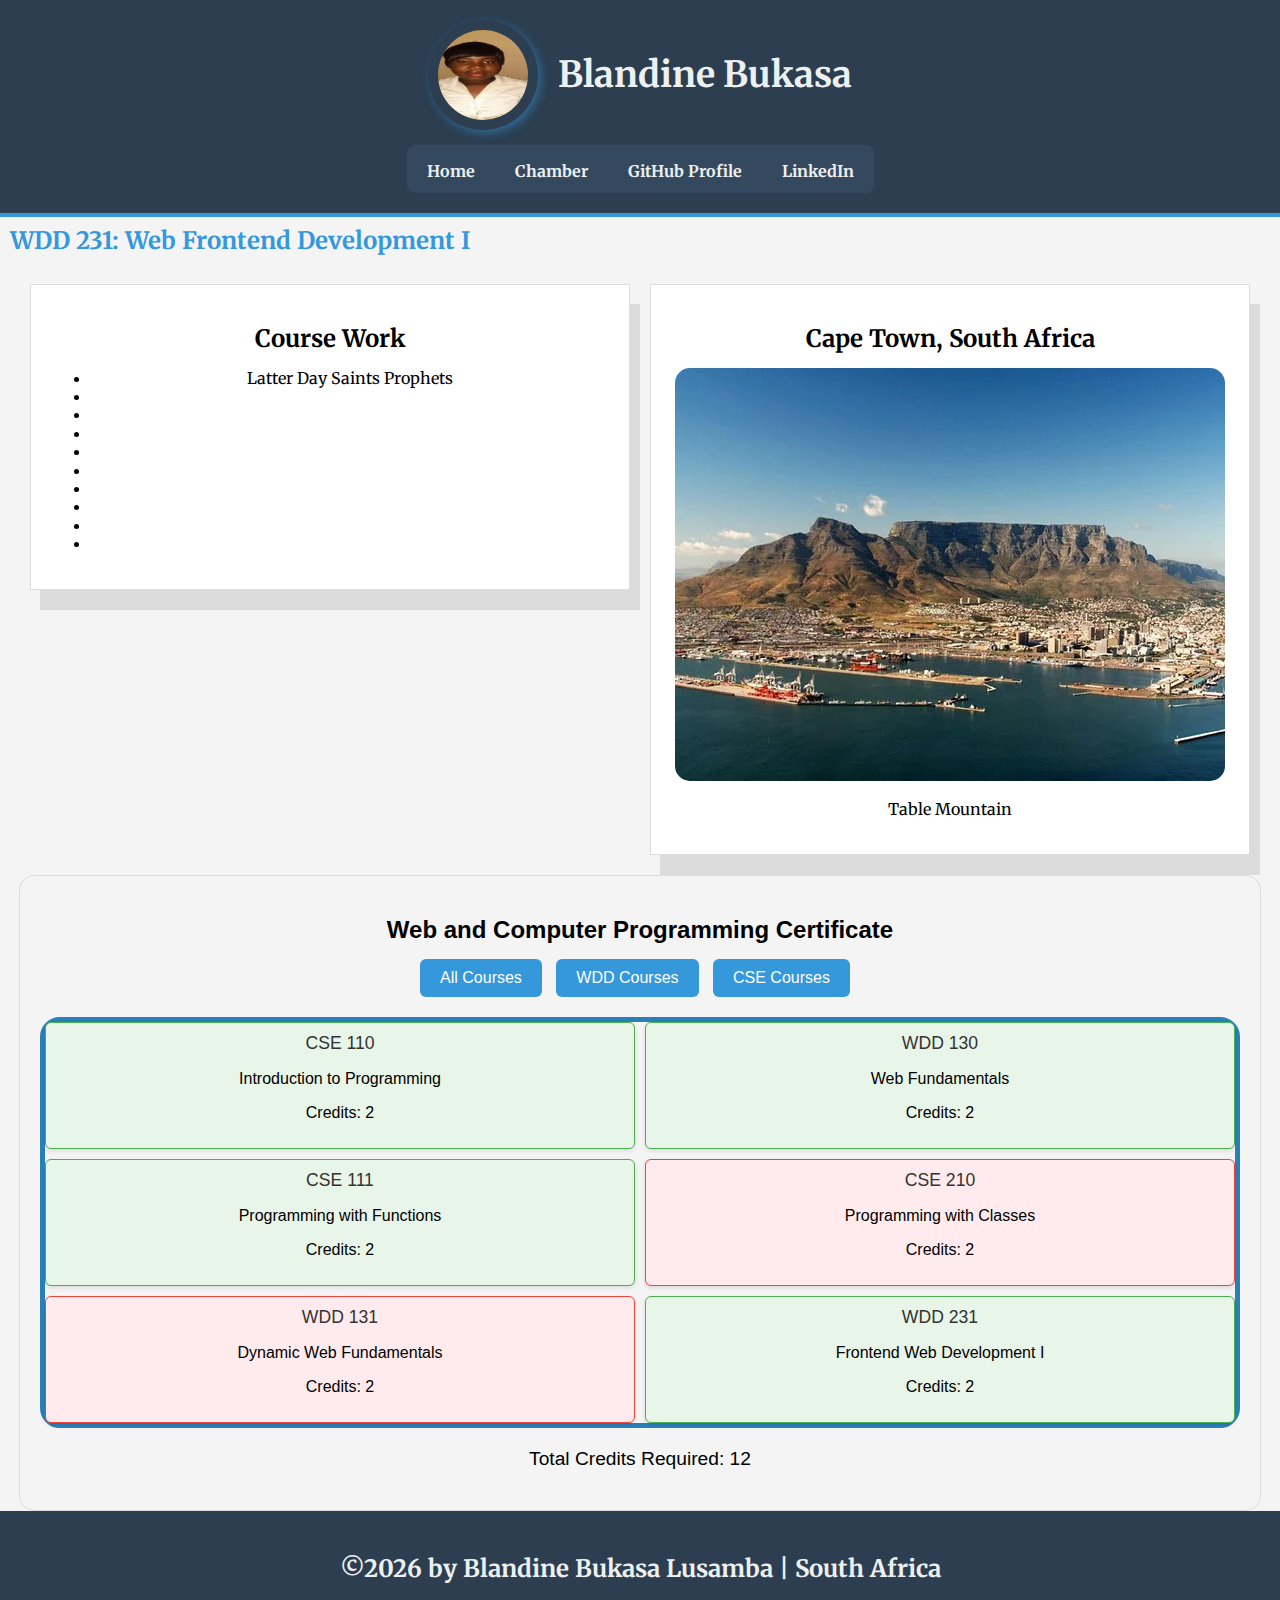
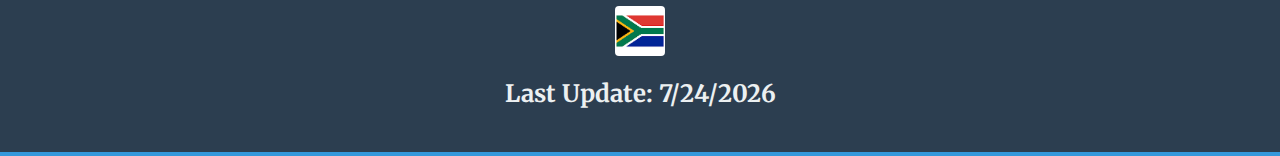
<file: index.html>
<!DOCTYPE html>
<html lang="en">
<head>
<title>WDD231 Projects</title>
<meta name="description" content= "[ Web Frontend Development. This course builds on your prior experience with the core technologies of web design and development including HTML, CSS, JavaScript, and design. The course focuses on user experience, accessibility, compliance, performance optimization, and basic API use. It is anticipated that students who complete this course will have very firm grasp of the core web technologies of HTML, CSS, and JavaScript and be ready for the next sequence of application courses.] [Blandine Bukasa]">
<meta name="author" content="Blandine Bukasa">
<meta charset="utf-8" />
<meta property="og:title" content="WDD231 Projects"/>
<meta property="og:type" content="https://blandib.github.io/wdd231/"/>
<meta prperty="og:images" content="https://cdn.britannica.com/41/75841-050-FAAE44F0/Table-Mountain-Cape-Town-Western-Bay-South.jpg"/>
<meta property="og:url" content="https://blandib.github.io/wdd231/"/>
<meta property="og:image" content="https://blandib.github.io/wdd231/images/blan.webp" />
<meta name="twitter:card" content="summary" />
<meta name="twitter:site" content="@blandinebukasa2" />
<meta name="twitter:title" content="WDD231 Projects" />
<meta name="twitter:description" content=" Web Frontend Development. This course builds on your prior experience with the core technologies of web design and development including HTML, CSS, JavaScript, and design. The course focuses on user experience, accessibility, compliance, performance optimization, and basic API use. It is anticipated that students who complete this course will have very firm grasp of the core web technologies of HTML, CSS, and JavaScript and be ready for the next sequence of application courses." />
<meta name="twitter:image" content="https://cdn.britannica.com/41/75841-050-FAAE44F0/Table-Mountain-Cape-Town-Western-Bay-South.jpg" />

<meta name="viewport" content="width=device-width, initial-scale=1" />
<link rel="icon" href="favicon (1).ico">
<link rel="stylesheet" href="styles/large.css">
<link rel="stylesheet" href="styles/normalization.css">
<link rel="stylesheet" href="styles/small.css">

</head>

<body id="homePage">
    <script src="scripts/navigation.js" defer></script>
    <script src="scripts/date.js" defer></script>
    <script src="scripts/course.js" defer></script>
    <header class="main-header">
        <span class="header-content">
            <img class="my-photo" src="images/blan.webp" alt="my-photo">
            <h1 class="name">Blandine Bukasa</h1>
        </span>
       <!-- Hamburger Menu Button -->
    <button class="hamburger" aria-label="Toggle navigation">
        <span class="hamburger-icon"></span>
    </button>
    <!-- Navigation -->
        <nav class="navigation">
            <ul>
                <li><a href="index.html" class="nav-link">Home</a></li>
                <li><a href="#" class="nav-link">Chamber</a></li>
                <li><a href="#" class="nav-link">GitHub Profile</a></li>
                <li><a href="#" class="nav-link">LinkedIn</a></li>
            </ul>
        </nav>
    </header>
    <main>
        <h1 class="main-title">WDD 231: Web Frontend Development I</h1>
        <div class="grid-container">
            <section id="courseWork">
                <div class="square medium">
                    <h2 class="section-title">Course Work</h2>
                    <ul>
                        <li class="course-item"> <a href="prophets.html"></a>Latter Day Saints Prophets</li>
                        <li class="course-item"></li>
                        <li class="course-item"></li>
                        <li class="course-item"></li>
                        <li class="course-item"></li>
                        <li class="course-item"></li>
                        <li class="course-item"></li>
                        <li class="course-item"></li>
                        <li class="course-item"></li>
                        <li class="course-item"></li>
                    </ul>
                </div>
            </section>
            <section id="capeTown">
                <div class="square small">
                    <h2 class="section-title">Cape Town, South Africa</h2>
                    <img src="images/table-Moutain.webp" alt="table-Mountain">
                    <p>Table Mountain</p>
                </div>
            </section>
        </div>
        <section id="certificates">
            
            <h2 class="section-title">Web and Computer Programming Certificate</h2>
            <div class="filter-buttons">
                <button id="all">All Courses</button>
                <button id="wdd">WDD Courses</button>
                <button id="cse">CSE Courses</button>
            </div>
            <div id="courses-container">
                <div><p class="course-code">CSE 110</p></div>
                <div><p class="course-code">CSE 111</p></div>
                <div><p class="course-code">CSE 210</p></div>
                <div><p class="course-code">WDD 130</p></div>
                <div><p class="course-code">WDD 131</p></div>
                <div><p class="course-code">WDD 231</p></div>
            </div>
            <p id="total-credits">Total Credits Required: <span id="credits">0</span></p>
        </section>
        
    </main>
    <footer class="main-footer">
        <p>&copy;<span id="year"></span> by Blandine Bukasa Lusamba | South Africa </p>
        <img class="South-Africa-Flag" src="images/South-Africa-Flag.jpg" alt="South-Africa-Flag">
        <p id="lastModified">Last Update: </p>
    </footer>
</body>
</file>
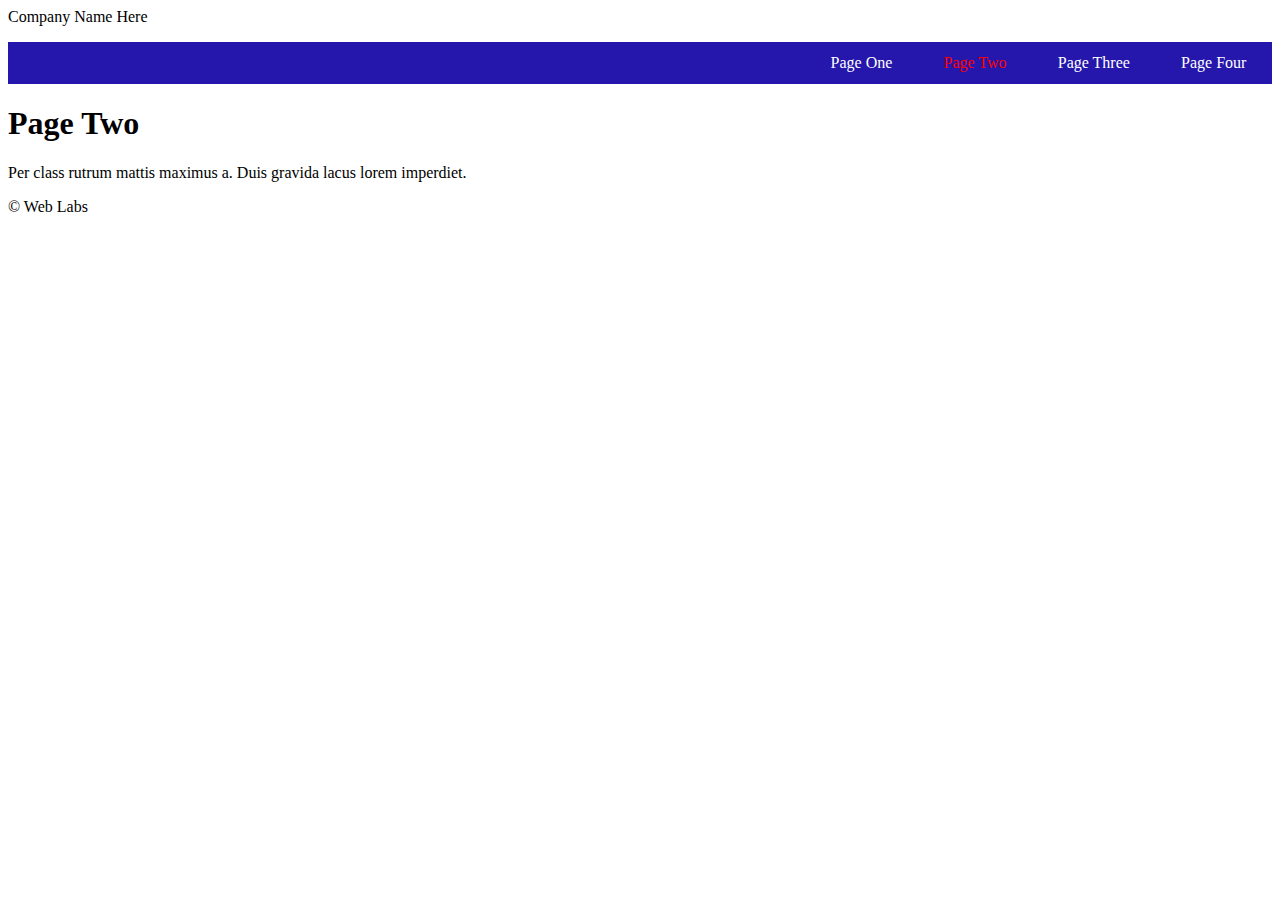
<file: animatednavigation.html>
<!DOCTYPE html>
<html>
  <head>
    <title>Company Name Here</title>
    <link rel="stylesheet" href="styles/animatednavigation.css">
    <link rel="stylesheet" href="styles/animatednavlarge.css">
  </head>
  <body>
    <header>
      <span>Company Name Here</span>
    </header>
    <nav>
      <button id="myButton"></button>
      <ul class="menuLinks">
        <li><a href="#" title="Home">Page One</a></li>
        <li class="current-menu-item"><a href="#" title="Home">Page Two</a></li>
        <li><a href="#" title="Service">Page Three</a></li>
        <li><a href="#" title="History">Page Four</a></li>
      </ul>
    </nav>
    <main>
      <h1>Page Two</h1>
      <p>Per class rutrum mattis maximus a. Duis gravida lacus lorem imperdiet.</p>
    </main>
    <footer>
      <p>&copy; Web Labs</p>
    </footer>
    <script src="scripts/animatednavigation.js"></script>
  </body>
</html>
</file>
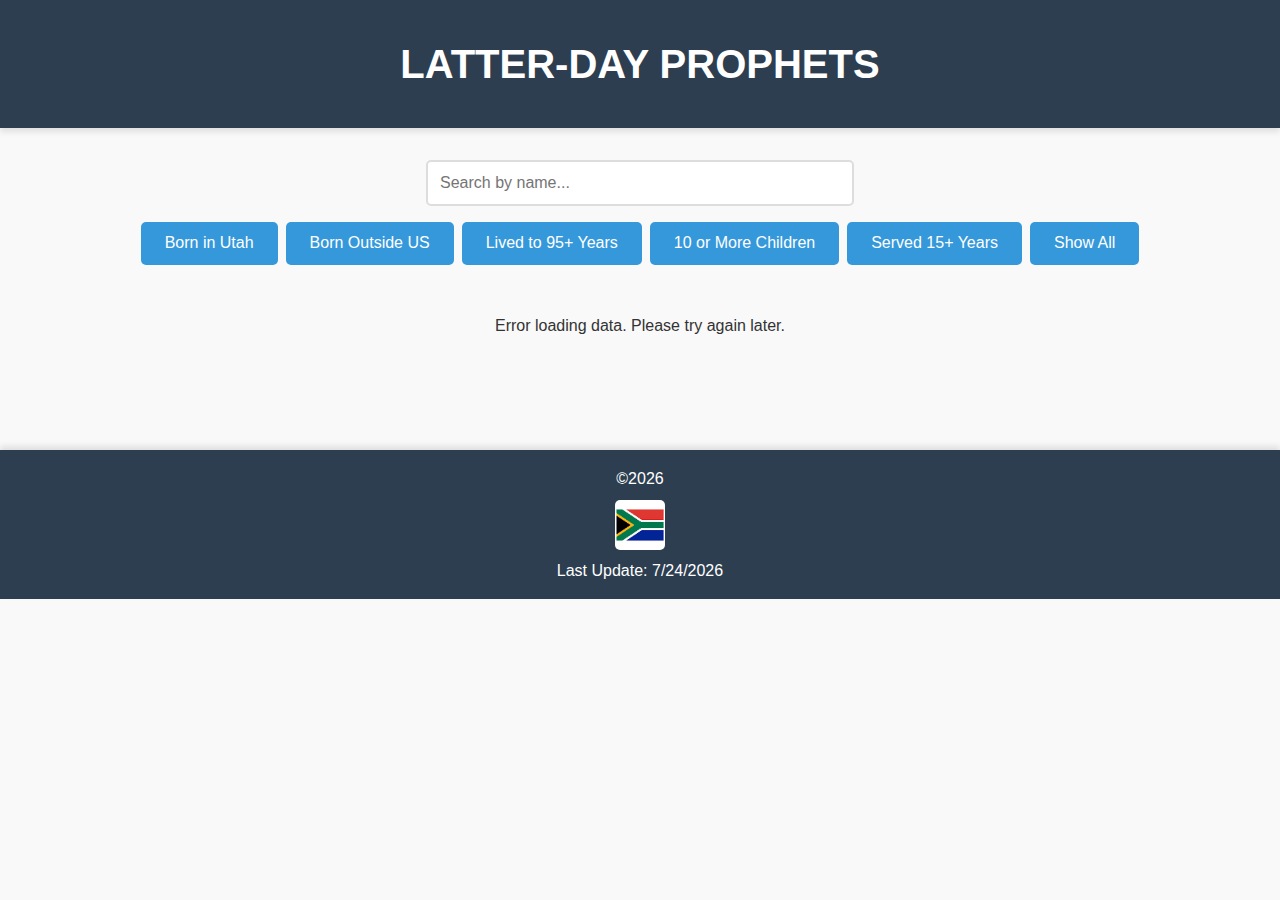
<file: prophets.html>
<!DOCTYPE html>
<html lang="en">
<head>
<title>WDD231 Projects</title>
<meta name="description" content= "[ Web Frontend Development. This course builds on your prior experience with the core technologies of web design and development including HTML, CSS, JavaScript, and design. The course focuses on user experience, accessibility, compliance, performance optimization, and basic API use. It is anticipated that students who complete this course will have very firm grasp of the core web technologies of HTML, CSS, and JavaScript and be ready for the next sequence of application courses.] [Blandine Bukasa]">
<meta name="author" content="Blandine Bukasa">
<meta charset="utf-8" />
<meta name="viewport" content="width=device-width, initial-scale=1" />
<link rel="icon" href="favicon (1).ico">
<link rel="stylesheet" href="styles/large.css">
<link rel="stylesheet" href="styles/normalization.css">
<link rel="stylesheet" href="styles/small.css">
<link rel="stylesheet" href="styles/prophets.css">
<title>Latter-day Prophets</title>
</head>
<body>
    <header>
        <h1>Latter-day Prophets</h1>
      </header>
      <main>
        <div id="loading">Loading...</div>
        <input type="text" id="search" placeholder="Search by name...">
        <div id="filters">
            <button id="bornInUtah">Born in Utah</button>
            <button id="bornOutsideUS">Born Outside US</button>
            <button id="livedTo95">Lived to 95+ Years</button>
            <button id="tenChildren">10 or More Children</button>
            <button id="served15Years">Served 15+ Years</button>
            <button id="showAll">Show All</button>
        </div>
        <div id="cards"></div>
        <div id="cards"></div>
      </main>
      <footer>
       <p>&copy;<span id="year">Blandine Bukasa | Latter-day Prophets </span></p> 
       <img class="South-Africa-Flag" src="images/South-Africa-Flag.jpg" alt="South-Africa-Flag">
        <p id="lastModified">Last Update: </p>
        <script src="scripts/prophets.js"></script>
        <script src="scripts/date.js"></script>
      </footer>
</body>
</file>
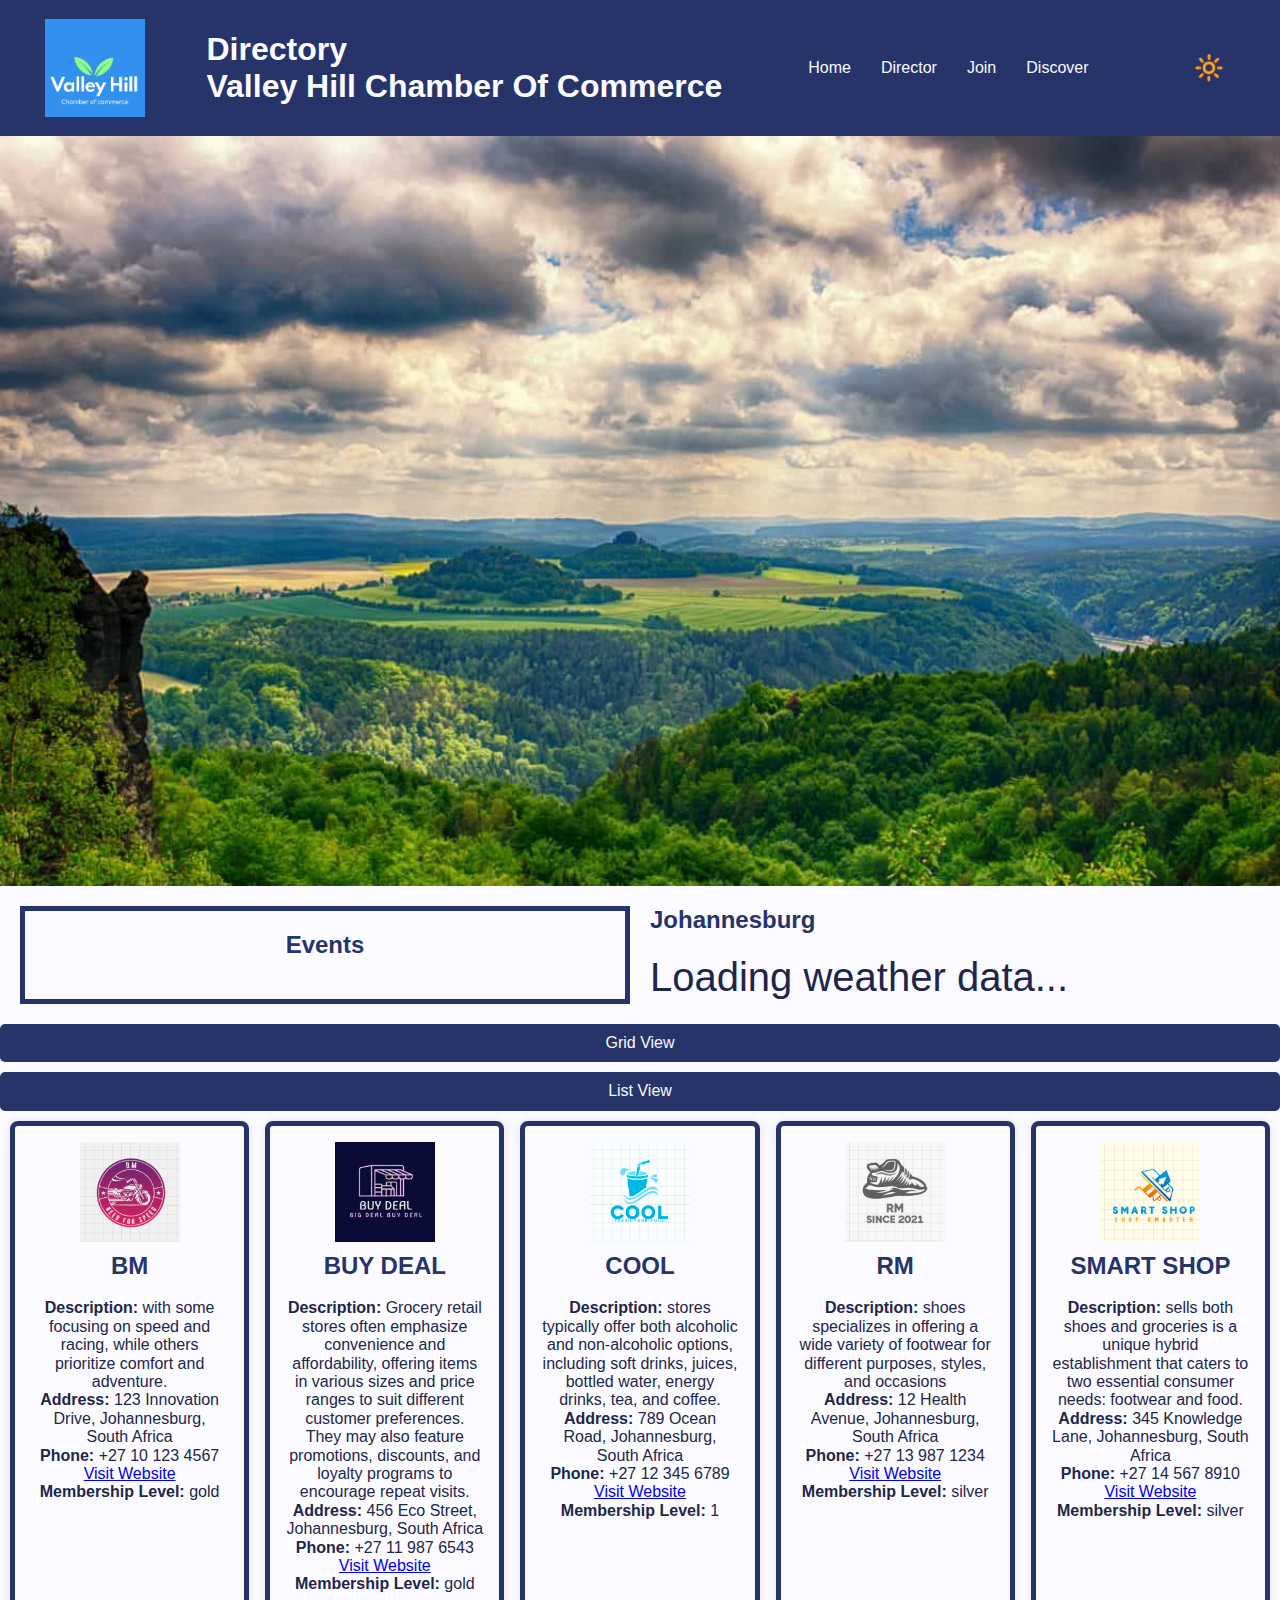
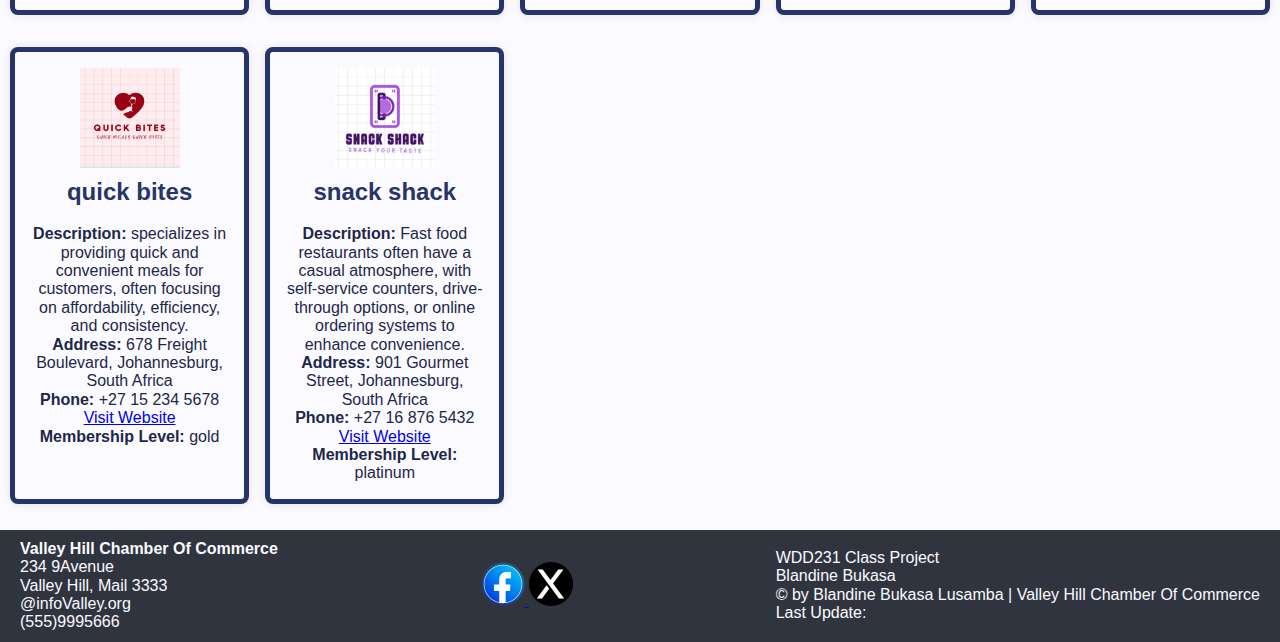
<file: chamber/directory.html>
<!DOCTYPE html>
<html lang="en">
<head>
<meta charset="UTF-8">

<title>Chamber of Commerce Directory | Valley Hill Community</title>
<meta name="description" content= "The Chamber is an independent, non-political, subscription-based association dedicated to promoting a business-friendly environment. Our members are drawn from every sector of the economy, and range from independent entrepreneurs to the large corporate.Explore the Valley Hill Chamber of Commerce directory, connecting businesses and fostering growth in the local community.">
<meta name="author" content="Blandine Bukasa Lusamba">

<meta property="og:title" content="WDD231 Projects"/>
<meta property="og:type" content="website"/>
<meta property="og:image" content="https://cdn.britannica.com/41/75841-050-FAAE44F0/Table-Mountain-Cape-Town-Western-Bay-South.jpg">

<meta property="og:url" content="https://blandib.github.io/wdd231/chamber/directory.html"/>
<meta property="og:image" content="https://blandib.github.io/wdd231/images/blan.webp" />
<meta name="twitter:card" content="summary" />
<meta name="twitter:site" content="@blandinebukasa2" />
<meta name="twitter:title" content="WDD231 Projects" />
<meta name="twitter:description" content=" Web Frontend Development. This course builds on your prior experience with the core technologies of web design and development including HTML, CSS, JavaScript, and design. The course focuses on user experience, accessibility, compliance, performance optimization, and basic API use. It is anticipated that students who complete this course will have very firm grasp of the core web technologies of HTML, CSS, and JavaScript and be ready for the next sequence of application courses." />
<meta name="twitter:image" content="https://cdn.britannica.com/41/75841-050-FAAE44F0/Table-Mountain-Cape-Town-Western-Bay-South.jpg" />

<meta name="viewport" content="width=device-width, initial-scale=1" />
<link rel="icon" href="favicon(1).ico">
<link rel="stylesheet" href="styles/normaliztion.css">
<link rel="stylesheet" href="styles/basic.css">
<link rel="stylesheet" href="styles/smaller.css">
</head>
<body id="homePage">
   
    <script src="scripts/darkmode.js" defer></script>
    <script src="scripts/weather.js" defer></script>
    <script src="scripts/members.js" defer></script>
  

<header class="main-header">
  

    <span class="header-content">
        <img class="image" src="images/valleyhilllogo.png" alt="logo">
    </span>
    <h1 >Directory<br class="Chamber-name"> Valley Hill Chamber Of Commerce</h1>



    <!-- Hamburger Menu Button -->
        <button class="hamburger" aria-label="Toggle navigation">
            <span class="hamburger-icon">=</span>
        </button>
        <!-- Navigation -->
        <nav class="navigation">
            <ul>
                <li><a href="index.html" class="nav-link">Home</a></li>
                <li><a href="#" class="nav-link">Director</a></li>
                <li><a href="#" class="nav-link">Join</a></li>
                <li><a href="#" class="nav-link">Discover</a></li>
            </ul>
        </nav>
        <button id="darkModeToggle" class="dark-mode-btn" aria-label="Toggle dark mode">🔆</button>

</header>


    <main>
       <section class="hero">
        <div class="image-container">
            <img src="images/Valleyhill.jpg" alt="Hero Image" class="hero-image">
        </div>
        
       </section>
       <div class="main-grid">
        <div class="event">
            <h2>Events</h2>
        </div>
        <div class="weather-container">
            <h2>Johannesburg</h2>
            <div id="weather">
                <p>Loading weather data...</p>
            </div>
        </div>
    </div>
    
    <div class="toggle-buttons">
        <button id="grid-view">Grid View</button>
        <button id="list-view">List View</button>
    </div>
    <div id="members-container" class="grid-view"></div>
    
    </main>
    <footer class="main-footer">
        <section>
            <h4>Valley Hill Chamber Of Commerce</h4>
            <p>234 9Avenue</p>
            <p>Valley Hill, Mail 3333</p>
            <p>@infoValley.org</p>
            <p>(555)9995666</p>
        </section>
        <div class="social">
            <a href="https://facebook.com" target="_blank">
                <img src="images/facebook.png" alt="fb icon" loading="lazy">
            </a>
            <a href="https://twitter.com" target="_blank" >
                <img src="images/x.png" alt="X icon" loading="lazy">
            </a>
        </div>    
        <div>
            <p>WDD231 Class Project</p>
            <p>Blandine Bukasa</p>
        
        <p>&copy;<span id="year"></span> by Blandine Bukasa Lusamba | Valley Hill Chamber Of Commerce </p>
        <p id="lastModified">Last Update: </p>
    </div>
    </footer>
</body>
</html>
</file>
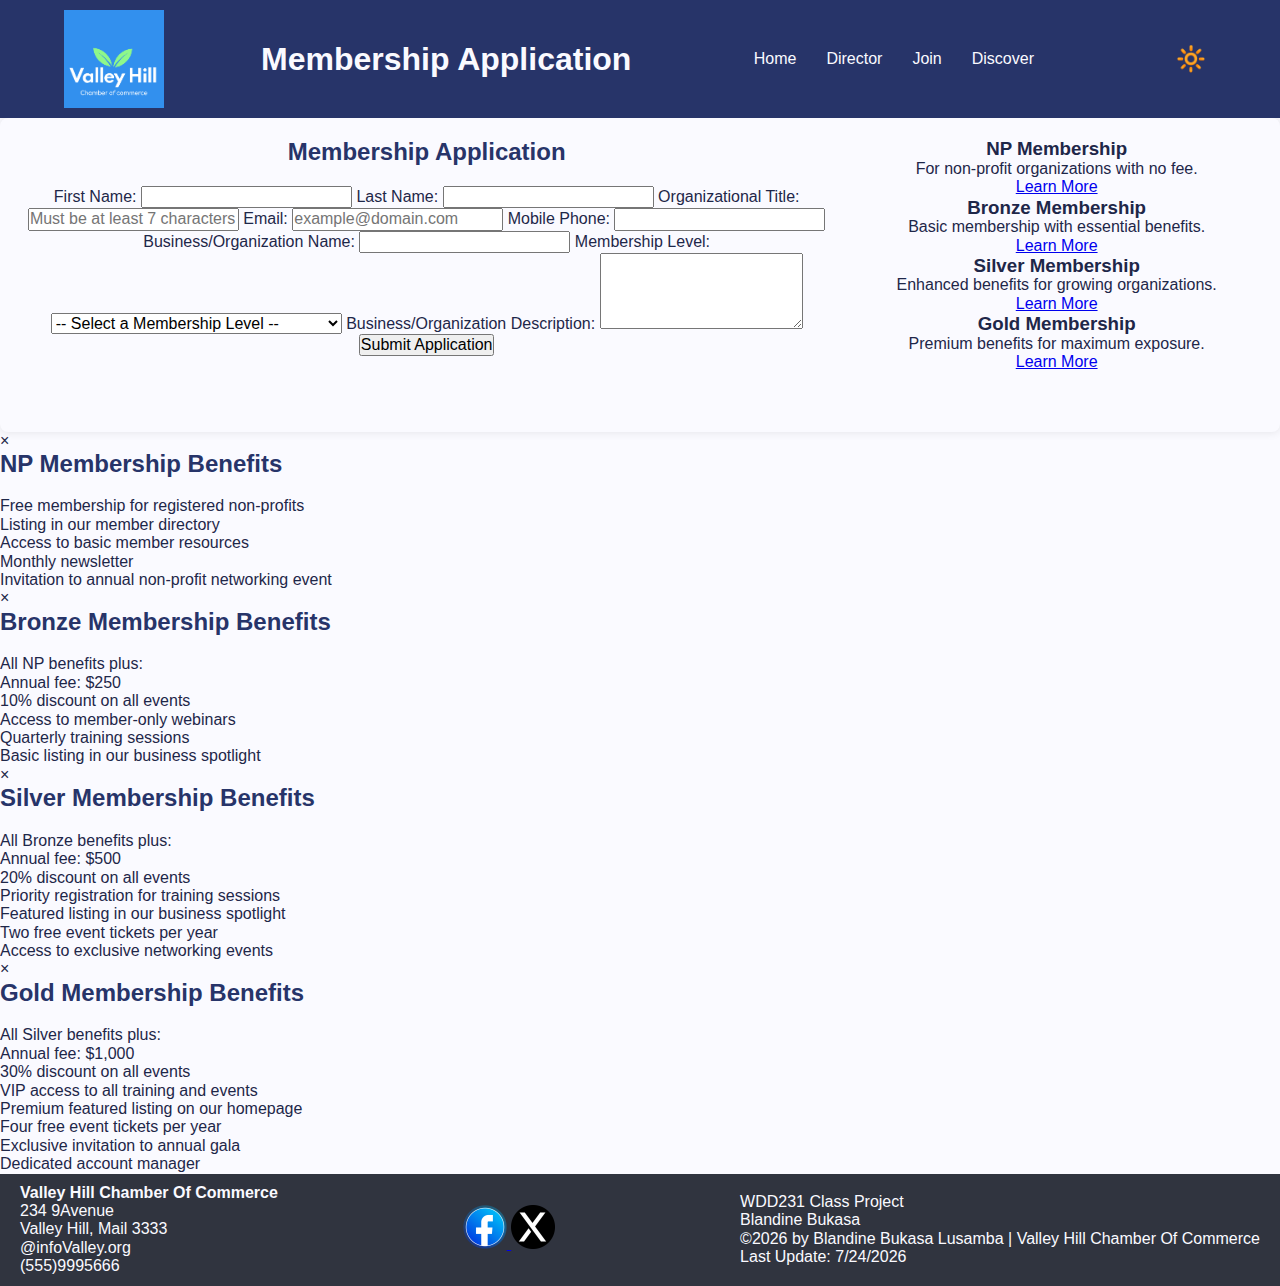
<file: chamber/join.html>
<!DOCTYPE html>
<html lang="en">
<head>
<meta charset="UTF-8">

<title>Membership Application</title>
<meta name="description" content= "The Chamber is an independent, non-political, subscription-based association dedicated to promoting a business-friendly environment. Our members are drawn from every sector of the economy, and range from independent entrepreneurs to the large corporate.Explore the Valley Hill Chamber of Commerce directory, connecting businesses and fostering growth in the local community.">
<meta name="author" content="Blandine Bukasa Lusamba">

<meta property="og:title" content="WDD231 Projects">
<meta property="og:type" content="website">
<meta property="og:image" content="https://cdn.britannica.com/41/75841-050-FAAE44F0/Table-Mountain-Cape-Town-Western-Bay-South.jpg">

<meta property="og:url" content="https://blandib.github.io/wdd231/chamber/directory.html">
<meta property="og:image" content="https://blandib.github.io/wdd231/images/blan.webp" >
<meta name="twitter:card" content="summary">
<meta name="twitter:site" content="@blandinebukasa2">
<meta name="twitter:title" content="WDD231 Projects">
<meta name="twitter:description" content=" Web Frontend Development. This course builds on your prior experience with the core technologies of web design and development including HTML, CSS, JavaScript, and design. The course focuses on user experience, accessibility, compliance, performance optimization, and basic API use. It is anticipated that students who complete this course will have very firm grasp of the core web technologies of HTML, CSS, and JavaScript and be ready for the next sequence of application courses.">
<meta name="twitter:image" content="https://cdn.britannica.com/41/75841-050-FAAE44F0/Table-Mountain-Cape-Town-Western-Bay-South.jpg">

<meta name="viewport" content="width=device-width, initial-scale=1">
<link rel="icon" href="favicon(1).ico">
<link rel="stylesheet" href="styles/normaliztion.css">
<link rel="stylesheet" href="styles/basic.css">
<link rel="stylesheet" href="styles/smaller.css">

</head>
<body id="homePage">
    <script src="scripts/darkmode.js" defer></script>
    <script src="scripts/modals.js" defer></script>
    <script src="scripts/date.js" defer></script>
   
  

<header class="main-header">
  

    <span class="header-content">
        <img class="image" src="images/valleyhilllogo.png" alt="logo">
    </span>
    <h1>Membership Application</h1>



    <!-- Hamburger Menu Button -->
        <button class="hamburger" aria-label="Toggle navigation">
            <span class="hamburger-icon">=</span>
        </button>
        <!-- Navigation -->
        <nav class="navigation">
            <ul>
                <li><a href="index.html" class="nav-link">Home</a></li>
                <li><a href="directory.html" class="nav-link">Director</a></li>
                <li><a href="join.html" class="nav-link">Join</a></li>
                <li><a href="#" class="nav-link">Discover</a></li>
            </ul>
        </nav>
        <button id="darkModeToggle" class="dark-mode-btn" aria-label="Toggle dark mode">🔆</button>

</header>
<main>
    <div class="container">
        <div class="form-container">
           <h2>Membership Application</h2>
            <form method="get" action="thankyou.html">
                <label for="firstname" class="name-label">
                    <span>First Name:</span>
                    <input type="text" id="firstname" name="firstname" required title="Please enter your first name" autocomplete="given-name" class="name-input">
                </label>
                <label for="lastname" class="name-label"></label>
                    <span>Last Name:</span>
                    <input type="text" name="lastname" required title="Please enter your last name" autocomplete="family-name">
                </label>
                
                <label>
                    <span>Organizational Title:</span>
                    
                    <input type="text" name="title" title="Your position in the organization" autocomplete="organization-title" pattern="[A-Za-z\s\-]{7,}" placeholder= "Must be at least 7 characters (letters, spaces, or hyphens only)">
                   
                </label>
                
                <label>
                    <span>Email:</span>
                    <input type="email" name="email" required title="Please enter a valid email address" autocomplete="email" placeholder="example@domain.com">
                </label>
                
                <label>
                    <span>Mobile Phone:</span>
                    <input type="tel" name="phone" required title="Please enter your mobile phone number" autocomplete="tel">
                </label>
                
                <label>
                    <span>Business/Organization Name:</span>
                    <input type="text" name="organization" required title="Please enter your organization name" autocomplete="organization">
                </label>
                
                <label>
                    <span>Membership Level:</span>
                    <select name="membership" required title="Please select a membership level">
                        <option value="">-- Select a Membership Level --</option>
                        <option value="NP">NP Membership (Non-Profit - No Fee)</option>
                        <option value="Bronze">Bronze Membership</option>
                        <option value="Silver">Silver Membership</option>
                        <option value="Gold">Gold Membership</option>
                    </select>
                </label>
                
                <label>
                    <span>Business/Organization Description:</span>
                    <textarea name="description" title="Tell us about your organization" rows="4"></textarea>
                </label>
                
                <input type="hidden" name="timestamp" id="timestamp">
                
                <button type="submit">Submit Application</button>
            </form>
        </div>
        
        <div class="cards-container">
            <div class="card" style="--order: 1;">
                <h3>NP Membership</h3>
                <p>For non-profit organizations with no fee.</p>
                <a href="#npModal" class="modal-link">Learn More</a>
            </div>
            
            <div class="card" style="--order: 2;">
                <h3>Bronze Membership</h3>
                <p>Basic membership with essential benefits.</p>
                <a href="#bronzeModal" class="modal-link">Learn More</a>
            </div>
            
            <div class="card" style="--order: 3;">
                <h3>Silver Membership</h3>
                <p>Enhanced benefits for growing organizations.</p>
                <a href="#silverModal" class="modal-link">Learn More</a>
            </div>
            
            <div class="card" style="--order: 4;">
                <h3>Gold Membership</h3>
                <p>Premium benefits for maximum exposure.</p>
                <a href="#goldModal" class="modal-link">Learn More</a>
            </div>
        </div>
    </div>
    
    <!-- Modals -->
    <div id="npModal" class="modal">
        <div class="modal-content">
            <span class="close">&times;</span>
            <h2>NP Membership Benefits</h2>
            <ul>
                <li>Free membership for registered non-profits</li>
                <li>Listing in our member directory</li>
                <li>Access to basic member resources</li>
                <li>Monthly newsletter</li>
                <li>Invitation to annual non-profit networking event</li>
            </ul>
        </div>
    </div>
    
    <div id="bronzeModal" class="modal">
        <div class="modal-content">
            <span class="close">&times;</span>
            <h2>Bronze Membership Benefits</h2>
            <ul>
                <li>All NP benefits plus:</li>
                <li>Annual fee: $250</li>
                <li>10% discount on all events</li>
                <li>Access to member-only webinars</li>
                <li>Quarterly training sessions</li>
                <li>Basic listing in our business spotlight</li>
            </ul>
        </div>
    </div>
    
    <div id="silverModal" class="modal">
        <div class="modal-content">
            <span class="close">&times;</span>
            <h2>Silver Membership Benefits</h2>
            <ul>
                <li>All Bronze benefits plus:</li>
                <li>Annual fee: $500</li>
                <li>20% discount on all events</li>
                <li>Priority registration for training sessions</li>
                <li>Featured listing in our business spotlight</li>
                <li>Two free event tickets per year</li>
                <li>Access to exclusive networking events</li>
            </ul>
        </div>
    </div>
    
    <div id="goldModal" class="modal">
        <div class="modal-content">
            <span class="close">&times;</span>
            <h2>Gold Membership Benefits</h2>
            <ul>
                <li>All Silver benefits plus:</li>
                <li>Annual fee: $1,000</li>
                <li>30% discount on all events</li>
                <li>VIP access to all training and events</li>
                <li>Premium featured listing on our homepage</li>
                <li>Four free event tickets per year</li>
                <li>Exclusive invitation to annual gala</li>
                <li>Dedicated account manager</li>
            </ul>
        </div>
    </div>
    
</main>

<footer class="main-footer">
    <section>
        <h4>Valley Hill Chamber Of Commerce</h4>
        <p>234 9Avenue</p>
        <p>Valley Hill, Mail 3333</p>
        <p>@infoValley.org</p>
        <p>(555)9995666</p>
    </section>
    <div class="social">
        <a href="https://facebook.com" target="_blank">
            <img src="images/facebook.png" alt="fb icon" loading="lazy">
        </a>
        <a href="https://twitter.com" target="_blank" >
            <img src="images/x.png" alt="X icon" loading="lazy">
        </a>
    </div>    
    <div>
        <p>WDD231 Class Project</p>
        <p>Blandine Bukasa</p>
    
    <p>&copy;<span id="year"></span> by Blandine Bukasa Lusamba | Valley Hill Chamber Of Commerce </p>
    <p id="lastModified">Last Update: </p>
</div>
</footer>
</body>
</html>
</file>
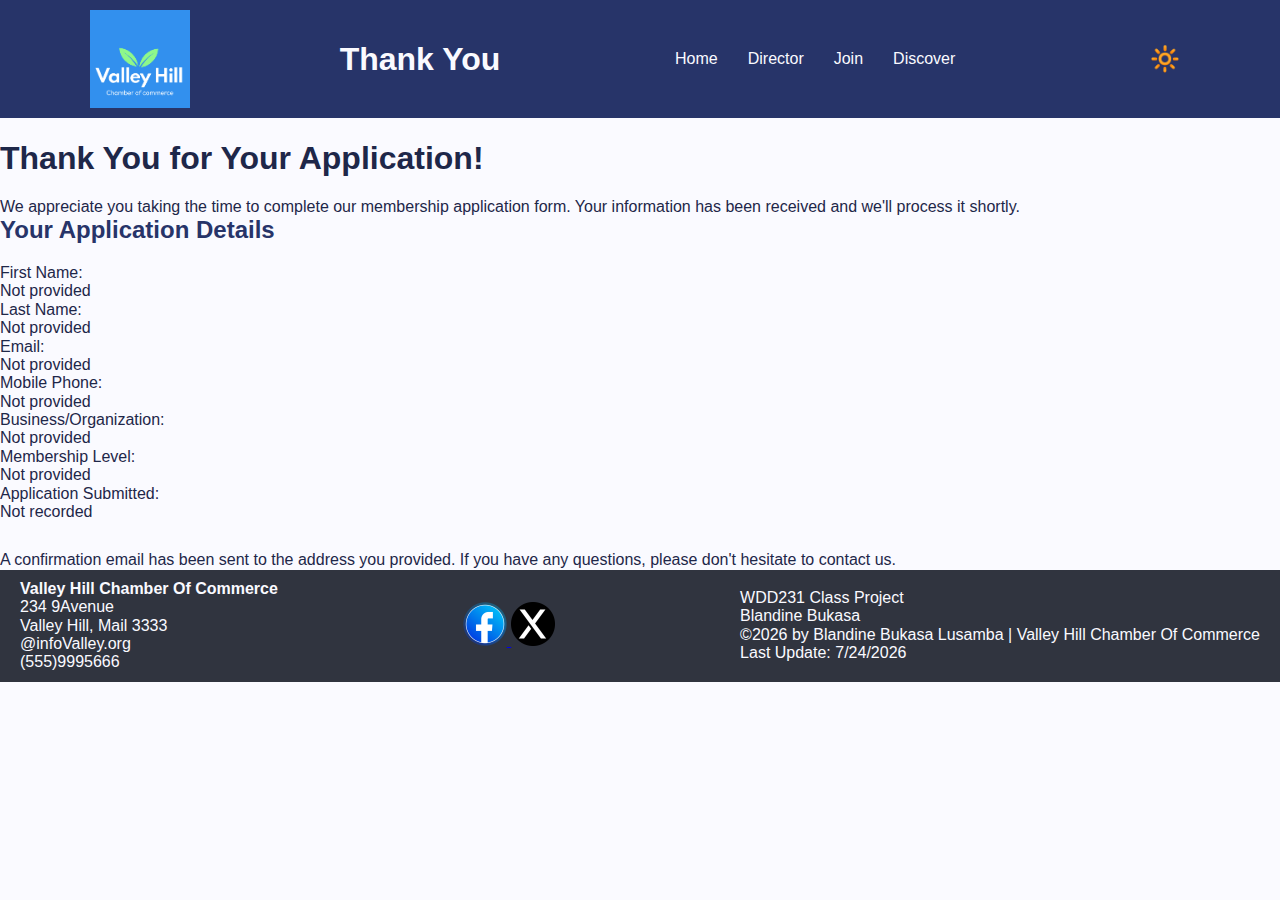
<file: chamber/thankyou.html>
<!DOCTYPE html>
<html lang="en">
<head>
<meta charset="UTF-8">

<title>Thank You</title>
<meta name="description" content= "The Chamber is an independent, non-political, subscription-based association dedicated to promoting a business-friendly environment. Our members are drawn from every sector of the economy, and range from independent entrepreneurs to the large corporate.Explore the Valley Hill Chamber of Commerce directory, connecting businesses and fostering growth in the local community.">
<meta name="author" content="Blandine Bukasa Lusamba">

<meta property="og:title" content="WDD231 Projects">
<meta property="og:type" content="website">
<meta property="og:image" content="https://cdn.britannica.com/41/75841-050-FAAE44F0/Table-Mountain-Cape-Town-Western-Bay-South.jpg">

<meta property="og:url" content="https://blandib.github.io/wdd231/chamber/directory.html">
<meta property="og:image" content="https://blandib.github.io/wdd231/images/blan.webp" >
<meta name="twitter:card" content="summary">
<meta name="twitter:site" content="@blandinebukasa2">
<meta name="twitter:title" content="WDD231 Projects">
<meta name="twitter:description" content=" Web Frontend Development. This course builds on your prior experience with the core technologies of web design and development including HTML, CSS, JavaScript, and design. The course focuses on user experience, accessibility, compliance, performance optimization, and basic API use. It is anticipated that students who complete this course will have very firm grasp of the core web technologies of HTML, CSS, and JavaScript and be ready for the next sequence of application courses.">
<meta name="twitter:image" content="https://cdn.britannica.com/41/75841-050-FAAE44F0/Table-Mountain-Cape-Town-Western-Bay-South.jpg">

<meta name="viewport" content="width=device-width, initial-scale=1">
<link rel="icon" href="favicon(1).ico">
<link rel="stylesheet" href="styles/normaliztion.css">
<link rel="stylesheet" href="styles/basic.css">
<link rel="stylesheet" href="styles/smaller.css">

</head>
<body id="homePage">
    <script src="scripts/darkmode.js" defer></script>
    <script src="scripts/thankyou.js" defer></script>
    <script src="scripts/modals.js" defer></script>
    <script src="scripts/date.js" defer></script>
   
  

<header class="main-header">
  

    <span class="header-content">
        <img class="image" src="images/valleyhilllogo.png" alt="logo">
    </span>
    <h1>Thank You</h1>
    <!-- Hamburger Menu Button -->
        <button class="hamburger" aria-label="Toggle navigation">
            <span class="hamburger-icon">=</span>
        </button>
        <!-- Navigation -->
        <nav class="navigation">
            <ul>
                <li><a href="index.html" class="nav-link">Home</a></li>
                <li><a href="directory.html" class="nav-link">Director</a></li>
                <li><a href="join.html" class="nav-link">Join</a></li>
                <li><a href="#" class="nav-link">Discover</a></li>
            </ul>
        </nav>
        <button id="darkModeToggle" class="dark-mode-btn" aria-label="Toggle dark mode">🔆</button>

</header>
<main>
    <div id="container">
        <h1>Thank You for Your Application!</h1>
        <p>We appreciate you taking the time to complete our membership application form. Your information has been received and we'll process it shortly.</p>
        
        <div class="confirmation-details">
            <h2>Your Application Details</h2>
            
            <div class="detail-row">
                <div class="detail-label">First Name:</div>
                <div class="detail-value" id="display-firstname"></div>
            </div>
            
            <div class="detail-row">
                <div class="detail-label">Last Name:</div>
                <div class="detail-value" id="display-lastname"></div>
            </div>
            
            <div class="detail-row">
                <div class="detail-label">Email:</div>
                <div class="detail-value" id="display-email"></div>
            </div>
            
            <div class="detail-row">
                <div class="detail-label">Mobile Phone:</div>
                <div class="detail-value" id="display-phone"></div>
            </div>
            
            <div class="detail-row">
                <div class="detail-label">Business/Organization:</div>
                <div class="detail-value" id="display-organization"></div>
            </div>
            
            <div class="detail-row">
                <div class="detail-label">Membership Level:</div>
                <div class="detail-value" id="display-membership"></div>
            </div>
            
            <div class="detail-row">
                <div class="detail-label">Application Submitted:</div>
                <div class="detail-value" id="display-timestamp"></div>
            </div>
        </div>
        
        <p style="margin-top: 30px;">A confirmation email has been sent to the address you provided. If you have any questions, please don't hesitate to contact us.</p>
    </div>

</main>
<footer class="main-footer">
    <section>
        <h4>Valley Hill Chamber Of Commerce</h4>
        <p>234 9Avenue</p>
        <p>Valley Hill, Mail 3333</p>
        <p>@infoValley.org</p>
        <p>(555)9995666</p>
    </section>
    <div class="social">
        <a href="https://facebook.com" target="_blank">
            <img src="images/facebook.png" alt="fb icon" loading="lazy">
        </a>
        <a href="https://twitter.com" target="_blank" >
            <img src="images/x.png" alt="X icon" loading="lazy">
        </a>
    </div>    
    <div>
        <p>WDD231 Class Project</p>
        <p>Blandine Bukasa</p>
    
    <p>&copy;<span id="year"></span> by Blandine Bukasa Lusamba | Valley Hill Chamber Of Commerce </p>
    <p id="lastModified">Last Update: </p>
</div>
</footer>
</body>
</html>
</file>
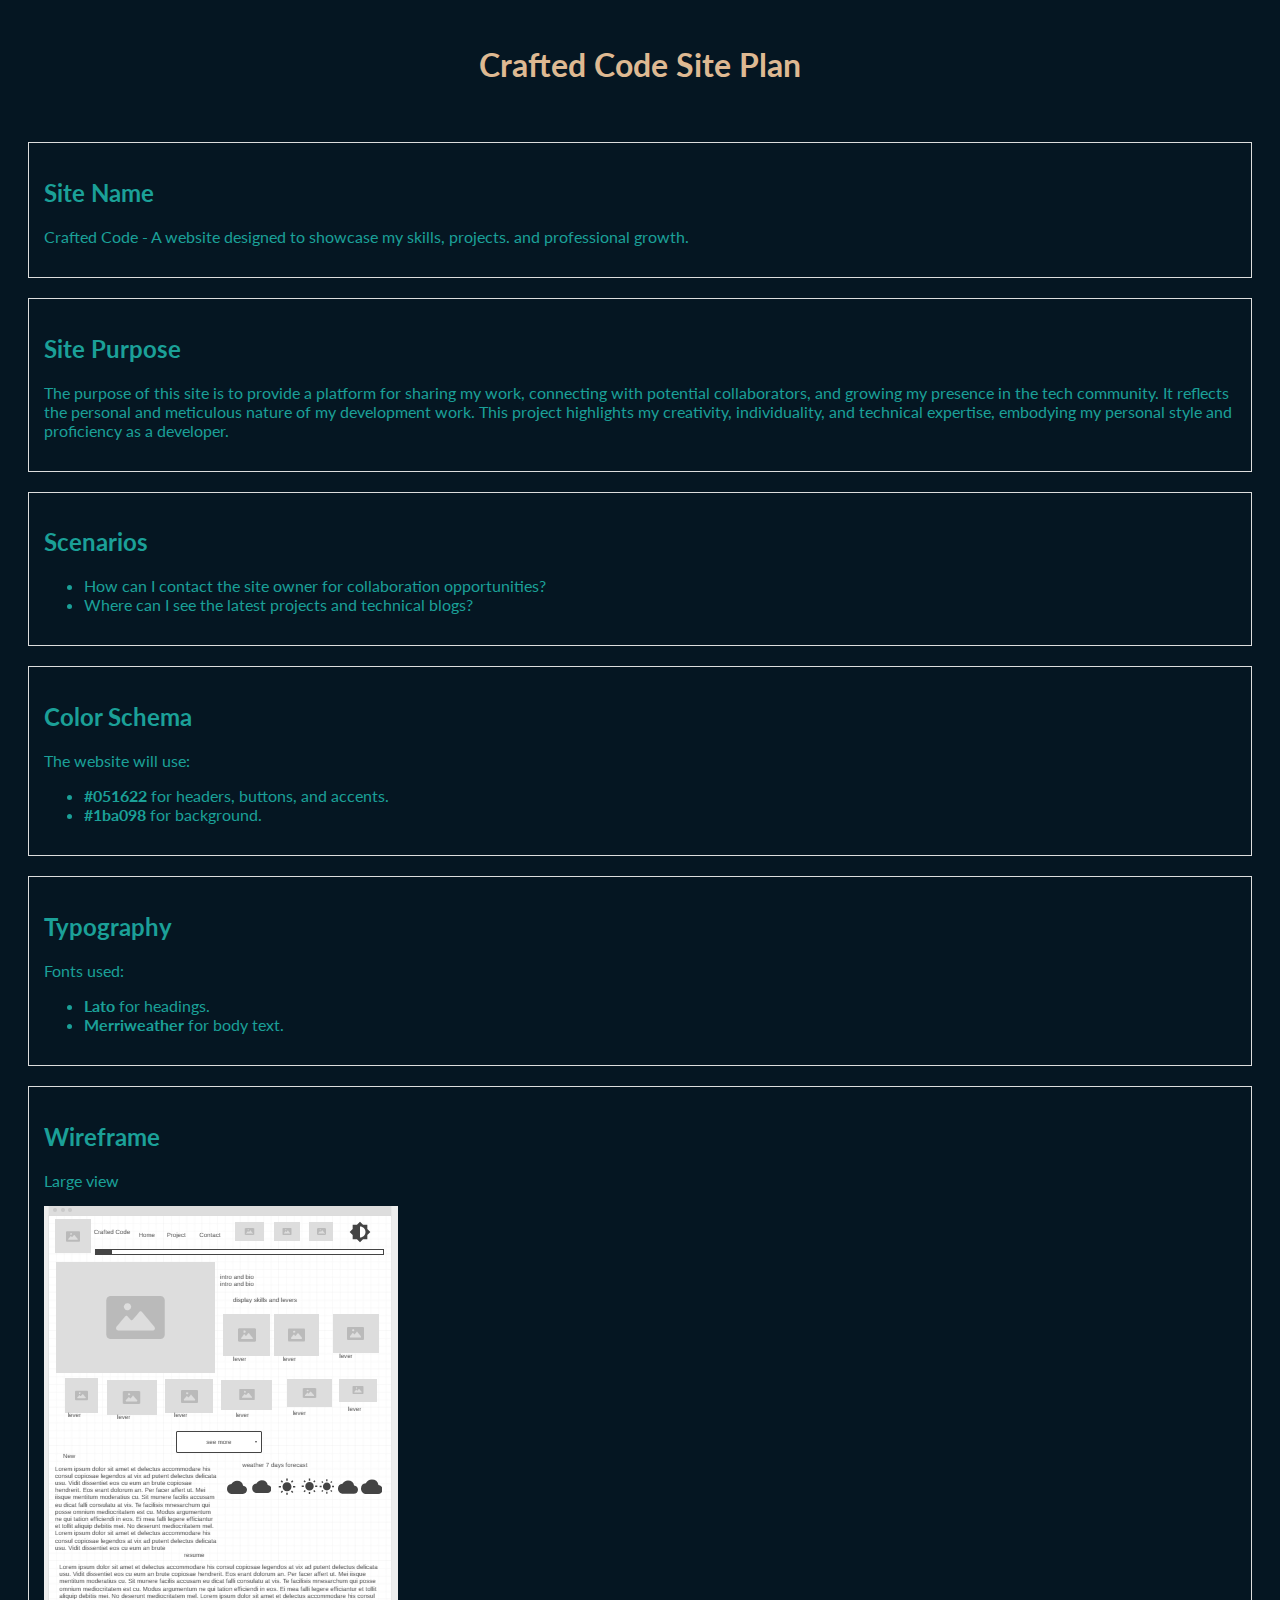
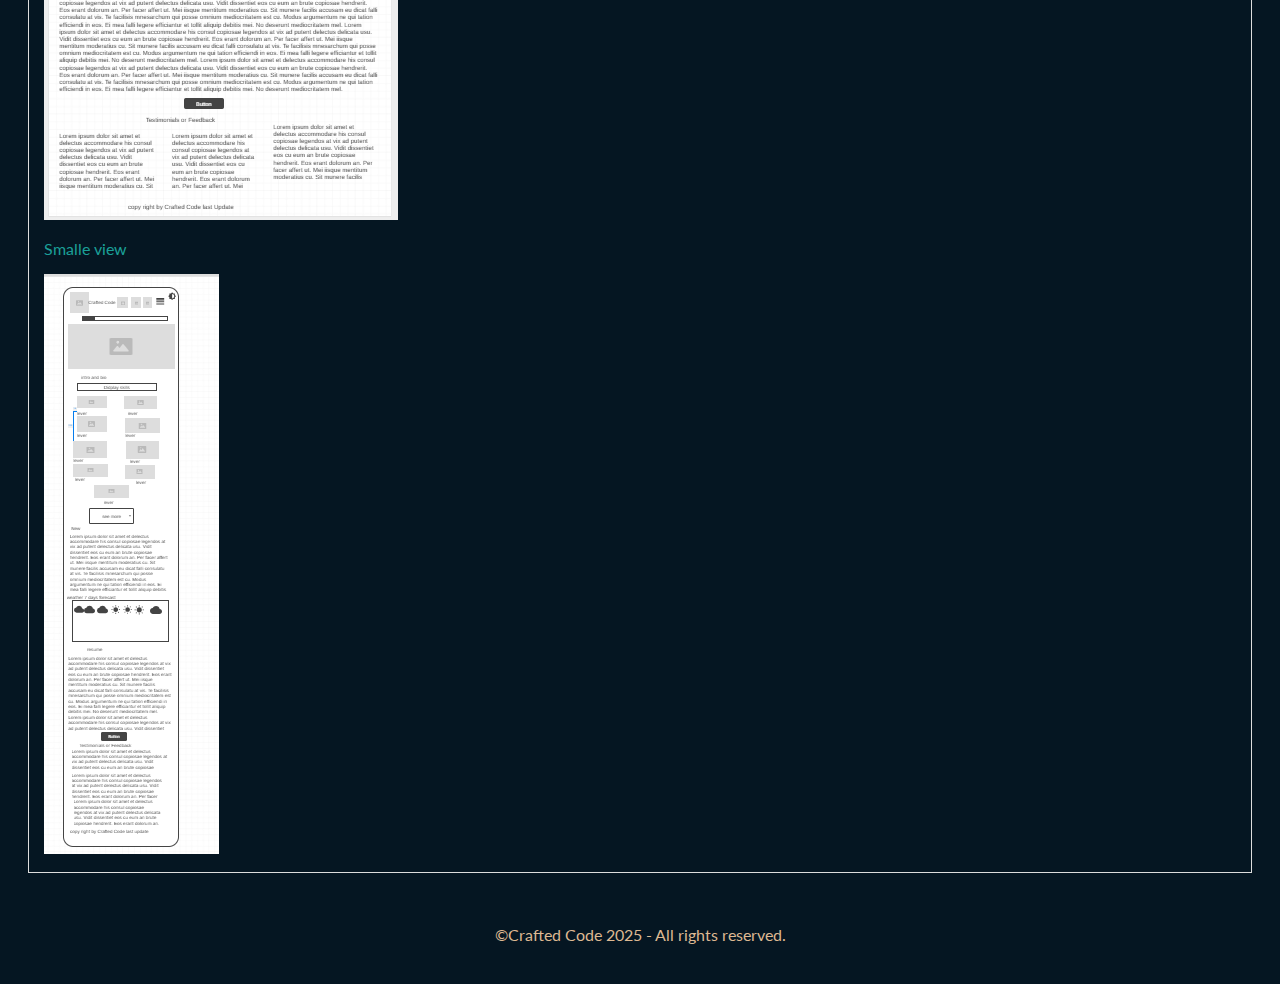
<file: project/siteplan.html>
<!DOCTYPE html>
<title>Crafted Code Site Plan</title>
<meta name="description" content="The purpose of this site is to provide a platform for sharing my work, connecting with potential collaborators, and growing my presence in the tech community" />
<meta name="author" content="Blandine Bukasa">
<meta charset="UTF-8">
<meta property="og:title" content="WDD 231 Projects">
<meta property="og:type" content="website">
<meta property="og:image" content="https://cdn.britannica.com/41/75841-050-FAAE44F0/Table-Mountain-Cape-Town-Western-Bay-South.jpg" />
<meta property="og:url" content="https://blandib.github.io/wdd231/">
<meta property="og:image" content="https://blandib.github.io/wdd231/images/blan.webp">
<meta name="twitter:card" content="summary">
<meta name="twitter:site" content="@blandinebukasa2">
<meta name="twitter:title" content="WDD231 Projects">
<meta name="twitter:description" content="The purpose of this site is to provide a platform for sharing my work, connecting with potential collaborators, and growing my presence in the tech community" />
<meta name="twitter:image" content="https://cdn.britannica.com/41/75841-050-FAAE44F0/Table-Mountain-Cape-Town-Western-Bay-South.jpg" />
<meta name="viewport" content="width=device-width, initial-scale=1">

<link rel="icon" href="">
<link rel="stylesheet" href="styles/large.css">



</head>
<body>
    <header>
        <h1>Crafted Code Site Plan</h1>
    </header>
    <section>
        <h2>Site Name</h2>
        <p>Crafted Code - A website designed to showcase my skills, projects. and professional growth. </p>
    </section>
    <section>
        <h2>Site Purpose</h2>
        <p>The purpose of this site is to provide a platform for sharing my work, connecting with potential collaborators, and growing my presence in the tech community. It reflects the personal and meticulous nature of my development work. This project highlights my creativity, individuality, and technical expertise, embodying my personal style and proficiency as a developer.</p>
    </section>
    <section>
        <h2>Scenarios</h2>
        <ul>
            <li>How can I contact the site owner for collaboration opportunities?</li>
            <li>Where can I see the latest projects and technical blogs?</li>
        </ul>
    </section>
    <section>
        <h2>Color Schema</h2>
        <p>The website will use:</p>
        <ul>
            <li><strong>#051622</strong> for headers, buttons, and accents.</li>
            <li><strong>#1ba098</strong> for background.</li>
        </ul>
    </section>

    <section>
        <h2>Typography</h2>
        <p>Fonts used:</p>
        <ul>
            <li><strong>Lato </strong> for headings.</li>
            <li><strong>Merriweather</strong> for body text.</li>
        </ul>
    </section>

    <section>
        <h2>Wireframe</h2>
        <p>Large view</p>
        <img src="images/lage view1.png" alt="laeger view Wireframe">
        <p>Smalle view</p>
        <img src="images/smaler view.png" alt="smale view Wireframe">
    </section>

    <footer>
        <p>&copy;Crafted Code 2025  - All rights reserved.</p>
    </footer>

</body>
</html>
</file>
<file: styles/large.css>
@import url('https://fonts.googleapis.com/css2?family=Lato:ital,wght@0,100;0,300;0,400;0,700;0,900;1,100;1,300;1,400;1,700;1,900&family=Merriweather:ital,opsz,wght@0,18..144,300..900;1,18..144,300..900&display=swap');

/* General Styles */
#homePage {
    font-family: Merriweather;
    justify-content: center;
    align-items: center;
    margin: 0;
    padding: 0;
    text-align: center;
    background-color: #f4f4f4;
    min-height: 0vh; 
}

.my-photo {
    width: 90px;
    border-radius: 50%; 
    box-shadow: 3px 3px 10px rgba(52, 152, 219, 0.5); 
    height: 90px; 
    padding: 10px; 
}

.main-header {
    display: flex;
    flex-direction: column;
    align-items: center;
    text-align: center;
    background-color: #2c3e50;
    color: #ecf0f1;
    border-bottom: 4px solid #3498db;
    font-size: 24px;
    font-weight: bold;
    padding: 20px; 
}

.header-content {
    display: flex;
    align-items: center;
    gap: 20px; 
}

.name {
    margin: 0;
    font-size: 1.5em; 
}

.navigation ul {
    list-style: none;
    padding: 0;
    margin: 0;
    display: flex;
    gap: 20px; 
}

.navigation a {
    text-decoration: none;
    color: #ecf0f1;
    font-size: 16px;
    padding: 5px 10px;
    border-radius: 4px;
    transition: background-color 0.3s ease;
}

.navigation a:hover {
    background-color: #3498db;
    color: #ffffff;
}

.navigation {
    background-color: #34495e;
    padding: 10px;
    border-radius: 8px;
    margin-top: 15px;
}

.main-title {
    text-align: left;
    padding: 5px;
    margin: 5px;
    color: #3498db;
    font-size: 24px;
}

.grid-container {
    display: grid;
    grid-template-columns: repeat(auto-fit, minmax(300px, 600px)); 
    gap: 20px;
    padding: 20px;
    justify-content: center;
}

.square {
    background-color: #fff;
    border: 1px solid #ddd;
    padding: 20px;
    text-align: center;
    box-shadow: 10px 20px rgba(0, 0, 0, 0.1); 
}

.small {
    grid-column: span 1;
}

.medium {
    grid-column: span 2;
}

.section-title {
    font-size: 1.5em;
    margin-bottom: 15px;
}

img {
    max-width: 100%;
    height: auto;
    border-radius: 15px;
    box-shadow: 5px 10px 5px 10px solid #3498db;
}



#certificates {
    padding: 20px;
    background-color: #f4f4f4;
    border: 1px solid #ddd;
    border-radius: 10px;
    margin: 0 auto;
}





.courses {
    display: flex;
    flex-wrap: wrap;
    gap: 10px;
    box-shadow: 3px 3px 10px rgba(52, 152, 219, 0.5); 
    border: 5px solid #3498db;
    padding: 10px;
}

.courses div {
    flex: 1 1 calc(33.333% - 10px);
    background-color: #fff;
    border: 1px solid #ccc;
    border-radius: 4px;
    padding: 10px;
    text-align: center;
    box-shadow: 0 2px 4px rgba(0, 0, 0, 0.1);
}

.course-code {
    font-size: 1.1em;
    color: #333;
    margin: 0;
}

.main-footer {
    
    display: flex;
    flex-direction: column;
    align-items: center;
    text-align: center;
    background-color: #2c3e50;
    color: #ecf0f1;
    border-bottom: 4px solid #3498db;
    font-size: 24px;
    font-weight: bold;
    padding: 20px; 
}

.South-Africa-Flag {
    width: 50px;
    height: auto;
    border-radius: 4px;
}

/* Hamburger Menu Styles */
.hamburger {
    display: none;
    background: none;
    border: none;
    cursor: pointer;
    padding: 10px;
}

.hamburger-icon {
    display: block;
    width: 25px;
    height: 3px;
    background-color: #fff;
    position: relative;
}

.hamburger-icon::before,
.hamburger-icon::after {
    content: '';
    position: absolute;
    width: 100%;
    height: 3px;
    background-color: #fff;
}

.hamburger-icon::before {
    top: -8px;
}

.hamburger-icon::after {
    top: 8px;
}
.courses {
    display: flex;
    flex-wrap: wrap;
    gap: 10px;
    padding: 10px;
}

.course {
    flex: 1 1 calc(33.333% - 10px);
    background-color: #fff;
    border: 1px solid #ccc;
    border-radius: 4px;
    padding: 10px;
    text-align: center;
    box-shadow: 0 2px 4px rgba(0, 0, 0, 0.1);
}

.course.completed {
    background-color: #e8f5e9; 
    border-color: #4caf50; 
}
.course.incomplete {
    background-color: #ffebee; 
    border-color: #f44336; 
}

.course-code {
    font-size: 1.1em;
    color: #333;
    margin: 0;
}
#courses-container {
    border: 5px solid #2980b9; 
    border-radius: 20px;
    box-shadow: 5px 10px 5px 10px solid #2980b9;
}
/* General Styles */
#certificates {
    font-family: Arial, sans-serif;
    padding: 20px;
    background-color: #f4f4f4;
    border: 1px solid #ddd;
    border-radius: 15px;
    max-width: 1200px;
    margin: 0 auto;
}

.filter-buttons {
    margin-bottom: 20px;
}

.filter-buttons button {
    padding: 10px 20px;
    margin-right: 10px;
    border: none;
    border-radius: 6px;
    background-color: #3498db;
    color: #fff;
    cursor: pointer;
    box-shadow: 5px 5px 5px 5px solid #2c3e50;
}

.filter-buttons button:hover {
    background-color: #2980b9;
}

#courses-container {
    display: flex;
    flex-wrap: wrap;
    gap: 10px;
}

.course {
    flex: 1 1 calc(33.333% - 10px);
    background-color: #fff;
    border: 1px solid #ccc;
    border-radius: 6px;
    padding: 10px;
    text-align: center;
    box-shadow: 5px 10 5px 10px rgba(0, 0, 0, 0.1);
}

.course.completed {
    background-color: #e8f5e9; 
    border-color: #4caf50; 
}

.course.incomplete {
    background-color: #ffebee; 
    border-color: #f44336;
}

.course-code {
    font-size: 1.1em;
    color: #333;
    margin: 0;
}

#total-credits {
    font-size: 1.2em;
    margin-top: 20px;
}
</file>
<file: styles/small.css>
/* Responsive Styles */
@media (max-width: 768px) {
    .hamburger {
        display: block; /* Show hamburger menu */
    }

    .navigation {
        display: none; /* Hide navigation by default */
        position: absolute;
        top: 80px; /* Adjust based on header height */
        right: 20px;
        background-color: #34495e;
        border-radius: 4px;
        padding: 10px;
    }

    .navigation.active {
        display: block; /* Show navigation when active */
    }

    .navigation ul {
        flex-direction: column; /* Stack links vertically */
        gap: 10px;
    }

    .header-content {
        gap: 10px; /* Reduce gap for smaller screens */
    }

    .grid-container {
        grid-template-columns: 1fr; /* Single column layout */
    }

    .courses div {
        flex: 1 1 100%; /* Full width for course items */
    }

    .main-footer {
        flex-direction: column; /* Stack footer items vertically */
        text-align: center;
        gap: 10px;
    }
}
</file>
<file: styles/prophets.css>
/* General Styles */
body {
    font-family: 'Segoe UI', Tahoma, Geneva, Verdana, sans-serif;
    margin: 0;
    padding: 0;
    background-color: #f9f9f9;
    color: #333;
    line-height: 1.6;
}

/* Header Styles */
header {
    background-color: #2c3e50;
    color: white;
    padding: 2rem 1rem;
    text-align: center;
    box-shadow: 0 4px 6px rgba(0, 0, 0, 0.1);
}

header h1 {
    margin: 0;
    font-size: 2.5rem;
    font-weight: 600;
    text-transform: uppercase;
}

/* Main Content Styles */
main {
    padding: 1rem;
    max-width: 1200px;
    margin: 0 auto;
}

/* Loading Indicator */
#loading {
    text-align: center;
    font-size: 1.5rem;
    margin: 2rem;
    color: #555;
}

/* Search Bar */
#search {
    width: 100%;
    max-width: 400px;
    padding: 0.75rem;
    margin: 1rem auto;
    display: block;
    border: 2px solid #ddd;
    border-radius: 5px;
    font-size: 1rem;
    outline: none;
    transition: border-color 0.3s ease, box-shadow 0.3s ease;
}

#search:focus {
    border-color: #2c3e50;
    box-shadow: 0 0 5px rgba(44, 62, 80, 0.5);
}

/* Filter Buttons */
#filters {
    display: flex;
    flex-wrap: wrap;
    justify-content: center;
    gap: 0.5rem;
    margin: 1rem 0;
}

#filters button {
    padding: 0.75rem 1.5rem;
    font-size: 1rem;
    cursor: pointer;
    background-color: #3498db;
    color: white;
    border: none;
    border-radius: 5px;
    transition: background-color 0.3s ease, transform 0.2s ease;
}

#filters button:hover {
    background-color: #2980b9;
    transform: translateY(-2px);
}

#filters button:active {
    transform: translateY(0);
}

/* Cards Section */
#cards {
    display: flex;
    flex-wrap: wrap;
    justify-content: center;
    gap: 1rem;
    padding: 1rem;
}

#cards section {
    background-color: white;
    border: 1px solid #ddd;
    border-radius: 10px;
    padding: 1.5rem;
    width: 100%;
    max-width: 300px;
    text-align: center;
    box-shadow: 0 4px 8px rgba(0, 0, 0, 0.1);
    transition: transform 0.3s ease, box-shadow 0.3s ease;
}

#cards section:hover {
    transform: translateY(-5px);
    box-shadow: 0 6px 12px rgba(0, 0, 0, 0.15);
}

#cards img {
    max-width: 100%;
    height: auto;
    border-radius: 10px;
    margin-bottom: 1rem;
    box-shadow: 0 2px 5px rgba(0, 0, 0, 0.1);
}

#cards h2 {
    margin: 0 0 1rem;
    font-size: 1.5rem;
    font-weight: 600;
    color: #2c3e50;
}

/* Footer Styles */
footer {
    background-color: #2c3e50;
    color: white;
    padding: 1rem;
    text-align: center;
    margin-top: 2rem;
    box-shadow: 0 -4px 6px rgba(0, 0, 0, 0.1);
}

footer p {
    margin: 0;
    font-size: 1rem;
}

footer img.South-Africa-Flag {
    width: 50px;
    height: auto;
    margin-top: 0.5rem;
    border-radius: 5px;
}

/* Responsive Design */
@media (max-width: 768px) {
    header h1 {
        font-size: 2rem;
    }

    #filters {
        flex-direction: column;
        align-items: center;
    }

    #filters button {
        width: 100%;
        max-width: 300px;
    }

    #cards section {
        max-width: 100%;
    }
}

@media (max-width: 480px) {
    header h1 {
        font-size: 1.75rem;
    }

    #search {
        font-size: 0.9rem;
    }

    #filters button {
        font-size: 0.9rem;
        padding: 0.5rem 1rem;
    }

    #cards h2 {
        font-size: 1.25rem;
    }
}
</file>
<file: chamber/styles/basic.css>
* {
    margin: 0;
    padding: 0;
    box-sizing: border-box;
}

/* Body Styles */
body {
    margin: 0;
    font-family: Arial, sans-serif;
    background-color: #FAFAFF; 
    transition: background-color 0.3s, color 0.3s;
    color: #1E2749; 
}

/* Header Styles */
.main-header {
    display: flex;
    justify-content: space-around;
    align-items: center;
    padding: 10px 20px;
    background-color: #273469; 
    color: #FAFAFF; 
    position: relative;
}

/* Header Titles (h1, h2, h3) */
header h1, header h2, header h3 {
    color: #FAFAFF; 
}

/* Dark Mode Button Styling */
.dark-mode-btn {
    display: block;
    background: none;
    border: none;
    font-size: 24px;
    cursor: pointer;
    color: #FAFAFF; 
    padding: 10px;
    margin-left: 10px;
}

.dark-mode-btn:hover {
    opacity: 0.8;
}

/* Dark Mode Styles */
body.dark-mode {
    background-color: #1E2749; 
    color: #E4D9FF; 
}

body.dark-mode .main-header {
    background-color: #30343F; 
    color: #FAFAFF;
}

body.dark-mode .nav-link {
    color: #FAFAFF; 
}

body.dark-mode .nav-link:hover {
    color: #E4D9FF; 
}

body.dark-mode .event,
body.dark-mode .current-weather,
body.dark-mode .forecast,
body.dark-mode .container,
body.dark-mode .member-card {
    background-color: #30343F; 
    color: #6767ee; 
    border-color: #E4D9FF; 
}

body.dark-mode h2 {
    color: #E4D9FF;
}

body.dark-mode .toggle-buttons button {
    background-color: #E4D9FF; 
    color: #1E2749; 
}

body.dark-mode .toggle-buttons button:hover {
    background-color: #FAFAFF; 
    color: #1E2749; 
}

#darkModeToggle {
    display: block !important;
    visibility: visible !important;
    opacity: 1 !important;
    position: static !important;
}

.header-content {
    display: flex;
    align-items: center;
}

.header-content img {
    margin-right: 10px;
}

.image {
    width: 100px;
    height: auto;
}

.Chamber-name {
    font-size: 1.5em;
    text-align: center;
    line-height: 0.9;
}

/* Navigation Styles */
.navigation ul {
    display: flex;
    list-style: none;
    margin: 0;
    padding: 20px;
}

.nav-link {
    color: #FAFAFF; 
    text-decoration: none;
    margin: 0 15px;
}

.nav-link:hover {
    color: #1E2749; 
}

.navigation:hover {
    background-color: #273469; 
    border-radius: 15px;
}

/* Buttons */
.hamburger,
.dark-mode-btn {
    display: none;
    background: none;
    border: none;
    color: #0073e6; 
    font-size: 24px;
    cursor: pointer;
}

/* Main Grid */
.main-grid {
    display: grid;
    grid-template-columns: repeat(auto-fit, minmax(300px, 1fr));
    grid-gap: 20px;
    padding: 20px;
}

/* Event, Weather, and Forecast Sections */
.event,
.current-weather,
.forecast {
    background-color: #FAFAFF; 
    border: 5px solid #273469; 
    padding: 20px;
    text-align: center;
    color: #1E2749; 
}

/* Footer */
.main-footer {
    display: flex;
    justify-content: space-between;
    align-items: center;
    padding: 10px 20px;
    background-color: #30343F;
    color: #FAFAFF; 
}

/* Container Card */
.container {
    background-color: #FAFAFF; 
    padding: 20px;
    border-radius: 8px;
    box-shadow: 0 0 10px rgba(0, 0, 0, 0.1);
    text-align: center;
    color: #1E2749; 
}

/* Titles */
h2 {
    margin-bottom: 20px;
    color: #273469;
}

/* Weather Styles */
.weather {
    font-size: 18px;
}

.temp {
    font-size: 24px;
    font-weight: bold;
}

.condition {
    margin-top: 10px;
}

#icon {
    width: 100px;
    height: 100px;
}

.forecast {
    display: flex;
    justify-content: center;
    flex-wrap: wrap;
}

.day {
    margin: 10px;
    padding: 10px;
    background-color: #FAFAFF;
    border-radius: 5px;
    box-shadow: 0 0 10px rgba(0, 0, 0, 0.1);
    color: #1E2749; 
}

.day img {
    width: 50px;
    height: 50px;
}

/* Member Card Styles */
.member-card {
    border: 5px solid #273469; 
    border-radius: 8px;
    padding: 16px;
    margin-bottom: 16px;
    background-color: #FAFAFF; 
    text-align: center;
    color: #1E2749;
}

/* Grid View for Members */
#members-container.grid-view {
    display: grid;
    grid-template-columns: repeat(auto-fit, minmax(200px, 1fr));
    grid-gap: 16px;
    padding: 10px;
}

#members-container.grid-view .member-card {
    text-align: center;
    box-shadow: 0 0 10px rgba(0, 0, 0, 0.1);
}

#members-container.grid-view .member-card .member-image {
    width: 100px;
    height: 100px;
    object-fit: cover;
    display: block;
    margin: 0 auto 10px;
}

/* List View for Members */
#members-container.list-view {
    display: block;
}

#members-container.list-view .member-card {
    width: 100%;
    text-align: left;
    margin-bottom: 16px;
}

#members-container.list-view .member-card .member-image {
    display: none;
}

/* Image Container for Hero Image */
.image-container {
    width: 100%;
    height: 100vh;
    overflow: hidden;
    position: relative;
}

.hero-image {
    width: 100%;
    height: 100%;
    object-fit: cover;
}

/* Toggle Buttons */
.toggle-buttons {
    display: flex;
    justify-content: center;
    gap: 10px;
    margin: 20px 0;
}

.toggle-buttons button {
    padding: 10px 20px;
    background-color: #273469; 
    color: #FAFAFF; 
    border: none;
    border-radius: 5px;
    font-size: 16px;
    cursor: pointer;
    transition: background-color 0.3s;
}

.toggle-buttons button:hover {
    background-color: #1E2749;
}

/* Home pages css*/

.container {
    display: grid;
    grid-template-columns: 1fr; /* Single column for mobile-first design */
    gap: 20px; /* Spacing between sections */
    padding: 20px;
    background-color: #FAFAFF; /* Off-White */
  }
  
  /* Hero Section */
  .hero {
    position: relative;
    text-align: center;
  }
  
  .hero img {
    width: 100%;
    height: auto;
  }
  
  .cta {
    position: absolute;
    bottom: 20px;
    left: 50%;
    transform: translateX(-50%);
    background-color: #273469; /* Dark Blue */
    color: #FAFAFF; /* Off-White */
    padding: 10px 20px;
    text-decoration: none;
    border-radius: 5px;
  }
  
  /* Current Events Section */
  .current-events {
    background-color: #E4D9FF; /* Light Purple */
    padding: 20px;
    border-radius: 5px;
    color: #1E2749;
  }
  
  /* Weather Section */
  .weather {
    background-color: #FAFAFF; /* Off-White */
    padding: 20px;
    border-radius: 5px;
    border: 2px solid #273469; /* Dark Blue border */
  }
  
  /* Company Spotlights Section */
  .spotlights {
    display: grid;
    grid-template-columns: repeat(auto-fit, minmax(250px, 1fr)); /* Responsive grid */
    gap: 20px;
  }
  
  .company {
    background-color: #6767ee; /* Off-White */
    padding: 20px;
    border: 2px solid #E4D9FF; /* Dark Blue border */
    border-radius: 5px;
    text-align: center;
  }
  
  /* Weather Section */
  .weather {
    background-color: #FAFAFF; /* Off-White */
    padding: 20px;
    border-radius: 5px;
    border: 2px solid #273469; /* Dark Blue border */
  }
  
  .weather h2 {
    text-align: center;
    margin-bottom: 20px;
    color: #1E2749; /* Navy Blue */
  }
  
  .forecast {
    display: grid;
    grid-template-columns: repeat(auto-fit, minmax(150px, 1fr)); /* Responsive grid */
    gap: 20px;
    text-align: center;
  }
  
  .day {
    background-color: #FAFAFF; /* Off-White */
    padding: 15px;
    border: 2px solid #273469; /* Dark Blue border */
    border-radius: 10px;
  }
  
  .day img {
    width: 50px; /* Adjust size as needed */
    height: 50px;
    margin-bottom: 30px;
  }
  
  .day p {
    margin: 5px 0;
    color: #1E2749; /* Navy Blue */
  }
  
  /* Hero Section */
  .hero {
    position: relative;
    width: 100%;
    height: 750px; /* Adjust height as needed */
    overflow: hidden;
  }
  
  /* Slider Container */
  .slider {
    position: relative;
    width: 100%;
    height: 100%;
  }
  
  /* Individual Slides */
  .slide {
    position: absolute;
    width: 100%;
    height: 100%;
    opacity: 0;
    transition: opacity 1s ease-in-out;
  }
  
  .slide img {
    width: 100%;
    height: 100%;
    object-fit: cover; /* Ensures the image covers the entire area */
  }
  
  .slide.active {
    opacity: 1;
  }
  
  /* Hero Text Overlay */
  .hero-text {
    position: absolute;
    top: 50%;
    left: 50%;
    transform: translate(-50%, -50%);
    text-align: center;
    color: #FAFAFF; /* Off-White */
    background-color: rgba(48, 52, 63, 0.7); /* Dark Blue-Gray with transparency */
    padding: 20px;
    border-radius: 10px;
  }
  
  .hero-text h1 {
    font-size: 2.5rem;
    margin-bottom: 10px;
  }
  
  .hero-text p {
    font-size: 1.2rem;
    margin-bottom: 50px;
  }
  
  .cta {
    background-color: #273469; /* Dark Blue */
    color: #FAFAFF; /* Off-White */
    padding: 10px 20px;
    text-decoration: none;
    border-radius: 5px;
    font-size: 1rem;
  }
  
  /* Events Section */
  .events {
    padding: 20px;
    background-color: #E4D9FF; /* Light Purple */
    border-radius: 10px;
    margin: 20px 0;
  }
  
  .events h2 {
    text-align: center;
    margin-bottom: 20px;
    color: #1E2749; /* Navy Blue */
  }
  
  /* Calendar Container */
  .calendar {
    max-width: 400px;
    margin: 0 auto;
    background-color: #FAFAFF; /* Off-White */
    border: 5px solid #273469; /* Dark Blue border */
    border-radius: 10px;
    padding: 20px;
    box-shadow: 0 4px 8px rgba(0, 0, 0, 0.1);
  }
  
  /* Calendar Header */
  .calendar-header {
    display: flex;
    justify-content: space-between;
    align-items: center;
    margin-bottom: 20px;
  }
  
  .calendar-header button {
    background-color: #273469; /* Dark Blue */
    color: #FAFAFF; /* Off-White */
    border: none;
    padding: 10px;
    border-radius: 5px;
    cursor: pointer;
  }
  
  .calendar-header button:hover {
    background-color: #1E2749; /* Navy Blue */
  }
  
  .calendar-header h3 {
    margin: 0;
    font-size: 1.5rem;
    color: #1E2749; /* Navy Blue */
  }
  #events {
    color: #1E2749;
    font-size: 2.5rem;
  }
  #weather {
    color: #1E2749;
    font-size: 2.5rem;
  }
  #current-weather {
    color: #E4D9FF;
    font-size: 1.5rem;
  }
  /* Calendar Grid */
  .calendar-grid {
    display: grid;
    grid-template-columns: repeat(7, 1fr); /* 7 days in a week */
    gap: 10px;
  }
  
  .calendar-grid div {
    text-align: center;
    padding: 10px;
    border-radius: 5px;
    background-color: #E4D9FF; /* Light Purple */
    color: #1E2749; /* Navy Blue */
  }
  
  .calendar-grid div.event-day {
    background-color: #273469; /* Dark Blue */
    color: #FAFAFF; /* Off-White */
    font-weight: bold;
  }
  
  /* Weather Section */
  .weather {
    background-color: #FAFAFF; /* Off-White */
    padding: 20px;
    border-radius: 10px;
    margin: 20px 0;
  }
  
  .weather h2 {
    text-align: center;
    margin-bottom: 20px;
    color: #1E2749; /* Navy Blue */
  }
  
  .current-weather, .forecast {
    background-color: #FAFAFF; /* Off-White */
    padding: 15px;
    border-radius: 10px;
    margin-bottom: 20px;
  }
  
  .current-weather h3, .forecast h3 {
    margin-top: 0;
    color: #1E2749; /* Navy Blue */
  }
  
  .weather-info {
    display: flex;
    align-items: center;
    gap: 10px;
  }
  
  .weather-info img {
    width: 50px;
    height: 50px;
  }
  
  #forecast-days {
    display: grid;
    grid-template-columns: repeat(auto-fit, minmax(150px, 150px)); /* Responsive grid */
    gap: 20px;
    color: #E4D9FF; /* Navy Blue */
    text-align: center; /* Center the text */
    margin-bottom: 20px; /* Add some spacing below the heading */
    text-align: center;
    padding: 10px;
    border-radius: 5px;
  }
  
  .forecast-days {
    color: #1E2749;
    font-size: 2.5rem;
  }
  
  .spotlights {
    width: 100%; /* Ensure the section takes full width */
    padding: 20px; /* Optional: Add padding around the section */
    box-sizing: border-box; /* Include padding in width */
}

#spotlight-cards {
    white-space: nowrap; /* Prevent wrapping of cards */
    overflow-x: auto; /* Add horizontal scrollbar if content overflows */
    padding-bottom: 10px; /* Optional: Add space for scrollbar */
}

.spotlight-card {
    display: inline-block; /* Display cards in a horizontal line */
    width: 400px; /* Set a fixed width for each card */
    height: auto; /* Allow height to adjust based on content */
    margin-right: 15px; /* Add spacing between cards */
    background-color: #1E2749; /* Light background color */
    border: 5px solid #1E2749; /* Optional: Add a border */
    border-radius: 8px; /* Optional: Rounded corners */
    padding: 15px; /* Add padding inside cards */
    box-sizing: border-box; /* Ensure padding is included in width */
    vertical-align: top; /* Align cards to the top */
    text-align: center; /* Center content inside cards */
}

.spotlight-card img {
    max-width: 100%; /* Ensure images fit within the card */
    height: auto; /* Maintain aspect ratio */
    border-radius: 8px; /* Optional: Rounded corners for images */
    margin-bottom: 10px; /* Space below the image */
}

.spotlight-card h3 {
    margin: 10px 0; /* Spacing around the heading */
    font-size: 1.2em; /* Larger font size for the name */
}

.spotlight-card p {
    margin: 5px 0; /* Spacing between paragraphs */
    font-size: 0.9em; /* Smaller font size for details */
}

.spotlight-card a {
    color: #0073e6; /* Link color */
    text-decoration: none; /* Remove underline */
}

.spotlight-card a:hover {
    text-decoration: underline; /* Add underline on hover */
}

/* Optional: Remove margin for the last card */
.spotlight-card:last-child {
    margin-right: 0;
}
#spotlight-cards {
  white-space: nowrap;
  overflow: hidden; /* Hide overflow (no scrollbar) */
}
.Company {
  color: #FAFAFF;
}
</file>
<file: chamber/styles/smaller.css>
@media (max-width: 768px) {
    .navigation {
        display: none;
    }

    .hamburger {
        display: block;
    }

    .navigation.active {
        display: flex;
        flex-direction: column;
    }

    .navigation ul {
        flex-direction: column;
    }

    .nav-link {
        margin: 10px 0;
    }

    .main-grid {
        grid-template-columns: 2fr 1fr 1fr;
        grid-template-rows: auto;
    }

    .main-footer {
        flex-direction: column;
        align-items: flex-start;
    }
    

    .event, .current-weather, .forecast, .bus1 {
        grid-column: span 1;
    }

    .social {
        justify-content: flex-start;
        margin-top: 10px;
    }
    .image {
        width: 70px; 
    }
}

@media (max-width: 320px) {
    .main-header {
        flex-direction: column;
        align-items: flex-start;
    }

    .header-content {
        flex-direction: column;
        align-items: flex-start;
        width: 100%;
    }

    .header-content img {
        margin-right: 0;
        margin-bottom: 10px;
    }

    .navigation ul {
        flex-direction: column;
        align-items: flex-start;
    }

    .dark-mode-btn {
        align-self: flex-end;
    }

    .main-grid {
        display: flex;
        flex-direction: column;
    }

    .main-footer {
        flex-direction: column;
        align-items: flex-start;
        text-align: left;
    }

    .social {
        justify-content: flex-start;
        margin-top: 10px;
    }
    .image {
        width: 40px; 
    }
}
/* Responsive styles for better display on smaller screens */
@media (max-width: 600px) {
    .main-grid {
        grid-template-columns: 1fr; 
    }

    .toggle-buttons {
        flex-direction: column; 
    }
}
/* home pages css*/
 /* Media Query for Larger Screens */
 @media (min-width: 768px) {
    .container {
      grid-template-columns: 2fr 1fr; 
      grid-template-areas:
        "hero hero"
        "current-events weather"
        "spotlights spotlights";
    }
  
    .hero {
      grid-area: hero;
    }
  
    .current-events {
      grid-area: current-events;
    }
  
    .weather {
      grid-area: weather;
    }
  
    .spotlights {
      grid-area: spotlights;
    }
  }
 
  @media (max-width: 768px) {
      .spotlight-card {
          flex: 1 1 100%; 
          max-width: 100%;
          margin-right: 0; 
      }
  
      #spotlight-cards {
          flex-direction: column; 
          align-items: center;
      }
  }
  
@media (max-width: 768px) {
  body {
    flex-direction: column;
    align-items: stretch; 
  }

  .grid-container, #members-container {
    grid-template-columns: 1fr; 
    gap: 20px; 
  }
  .container {
    flex-direction: column; 
    align-items: center; 
  }

  .form-container {
    width: 100%; 
    min-width: unset; 
  }

  label {
    flex-direction: column; 
    width: 100%;
  }

  input, select, textarea {
    width: 100%; 
  }

  .cards-container {
    width: 100%; 
  }
}
  .events, .weather-container, .hero {
    width: 100%; 
    margin: 0 auto;
  }

  .toggle-buttons {
    flex-direction: column;
    width: 100%;
    margin: 0 auto;
  }

  .member {
    width: 100%; 
  }
</file>
<file: project/styles/large.css>
@import url('https://fonts.googleapis.com/css2?family=Encode+Sans:wght@100..900&family=Lato:ital,wght@0,100;0,300;0,400;0,700;0,900;1,100;1,300;1,400;1,700;1,900&family=Merriweather:ital,opsz,wght@0,18..144,300..900;1,18..144,300..900&display=swap');
/* Color Schema */
body {
    background-color: #051622; /* Light background */
    color: #1ba098; /* Text color */
    font-family: Lato,Merriweather; /* Default typography */
}
header, footer {
    background-color: #051622; /* Accent color */
    color: #deb992; /* Font color for headings */
    text-align: center;
    padding: 1rem;
}
h1, h2 {
    font-family: Lato, Merriweather; /* Typography for headings */
}
section {
    margin: 20px;
    padding: 15px;
    background-color: #051622;
    border: 1px solid #ddd;
}
</file>
<file: styles/normalization.css>
/*! normalize.css v8.0.1 | MIT License | github.com/necolas/normalize.css */

/* Document
   ========================================================================== */

/**
 * 1. Correct the line height in all browsers.
 * 2. Prevent adjustments of font size after orientation changes in iOS.
 */

 html {
    line-height: 1.15; /* 1 */
    -webkit-text-size-adjust: 100%; /* 2 */
  }
  
  /* Sections
     ========================================================================== */
  
  /**
   * Remove the margin in all browsers.
   */
  
  body {
    margin: 0;
  }
  
  /**
   * Render the `main` element consistently in IE.
   */
  
  main {
    display: block;
  }
  
  /**
   * Correct the font size and margin on `h1` elements within `section` and
   * `article` contexts in Chrome, Firefox, and Safari.
   */
  
  h1 {
    font-size: 2em;
    margin: 0.67em 0;
  }
  
  /* Grouping content
     ========================================================================== */
  
  /**
   * 1. Add the correct box sizing in Firefox.
   * 2. Show the overflow in Edge and IE.
   */
  
  hr {
    box-sizing: content-box; /* 1 */
    height: 0; /* 1 */
    overflow: visible; /* 2 */
  }
  
  /**
   * 1. Correct the inheritance and scaling of font size in all browsers.
   * 2. Correct the odd `em` font sizing in all browsers.
   */
  
  pre {
    font-family: monospace, monospace; /* 1 */
    font-size: 1em; /* 2 */
  }
  
  /* Text-level semantics
     ========================================================================== */
  
  /**
   * Remove the gray background on active links in IE 10.
   */
  
  a {
    background-color: transparent;
  }
  
  /**
   * 1. Remove the bottom border in Chrome 57-
   * 2. Add the correct text decoration in Chrome, Edge, IE, Opera, and Safari.
   */
  
  abbr[title] {
    border-bottom: none; /* 1 */
    text-decoration: underline; /* 2 */
    text-decoration: underline dotted; /* 2 */
  }
  
  /**
   * Add the correct font weight in Chrome, Edge, and Safari.
   */
  
  b,
  strong {
    font-weight: bolder;
  }
  
  /**
   * 1. Correct the inheritance and scaling of font size in all browsers.
   * 2. Correct the odd `em` font sizing in all browsers.
   */
  
  code,
  kbd,
  samp {
    font-family: monospace, monospace; /* 1 */
    font-size: 1em; /* 2 */
  }
  
  /**
   * Add the correct font size in all browsers.
   */
  
  small {
    font-size: 80%;
  }
  
  /**
   * Prevent `sub` and `sup` elements from affecting the line height in
   * all browsers.
   */
  
  sub,
  sup {
    font-size: 75%;
    line-height: 0;
    position: relative;
    vertical-align: baseline;
  }
  
  sub {
    bottom: -0.25em;
  }
  
  sup {
    top: -0.5em;
  }
  
  /* Embedded content
     ========================================================================== */
  
  /**
   * Remove the border on images inside links in IE 10.
   */
  
  img {
    border-style: none;
  }
  
  /* Forms
     ========================================================================== */
  
  /**
   * 1. Change the font styles in all browsers.
   * 2. Remove the margin in Firefox and Safari.
   */
  
  button,
  input,
  optgroup,
  select,
  textarea {
    font-family: inherit; /* 1 */
    font-size: 100%; /* 1 */
    line-height: 1.15; /* 1 */
    margin: 0; /* 2 */
  }
  
  /**
   * Show the overflow in IE.
   * 1. Show the overflow in Edge.
   */
  
  button,
  input { /* 1 */
    overflow: visible;
  }
  
  /**
   * Remove the inheritance of text transform in Edge, Firefox, and IE.
   * 1. Remove the inheritance of text transform in Firefox.
   */
  
  button,
  select { /* 1 */
    text-transform: none;
  }
  
  /**
   * Correct the inability to style clickable types in iOS and Safari.
   */
  
  button,
  [type="button"],
  [type="reset"],
  [type="submit"] {
    -webkit-appearance: button;
  }
  
  /**
   * Remove the inner border and padding in Firefox.
   */
  
  button::-moz-focus-inner,
  [type="button"]::-moz-focus-inner,
  [type="reset"]::-moz-focus-inner,
  [type="submit"]::-moz-focus-inner {
    border-style: none;
    padding: 0;
  }
  
  /**
   * Restore the focus styles unset by the previous rule.
   */
  
  button:-moz-focusring,
  [type="button"]:-moz-focusring,
  [type="reset"]:-moz-focusring,
  [type="submit"]:-moz-focusring {
    outline: 1px dotted ButtonText;
  }
  
  /**
   * Correct the padding in Firefox.
   */
  
  fieldset {
    padding: 0.35em 0.75em 0.625em;
  }
  
  /**
   * 1. Correct the text wrapping in Edge and IE.
   * 2. Correct the color inheritance from `fieldset` elements in IE.
   * 3. Remove the padding so developers are not caught out when they zero out
   *    `fieldset` elements in all browsers.
   */
  
  legend {
    box-sizing: border-box; /* 1 */
    color: inherit; /* 2 */
    display: table; /* 1 */
    max-width: 100%; /* 1 */
    padding: 0; /* 3 */
    white-space: normal; /* 1 */
  }
  
  /**
   * Add the correct vertical alignment in Chrome, Firefox, and Opera.
   */
  
  progress {
    vertical-align: baseline;
  }
  
  /**
   * Remove the default vertical scrollbar in IE 10+.
   */
  
  textarea {
    overflow: auto;
  }
  
  /**
   * 1. Add the correct box sizing in IE 10.
   * 2. Remove the padding in IE 10.
   */
  
  [type="checkbox"],
  [type="radio"] {
    box-sizing: border-box; /* 1 */
    padding: 0; /* 2 */
  }
  
  /**
   * Correct the cursor style of increment and decrement buttons in Chrome.
   */
  
  [type="number"]::-webkit-inner-spin-button,
  [type="number"]::-webkit-outer-spin-button {
    height: auto;
  }
  
  /**
   * 1. Correct the odd appearance in Chrome and Safari.
   * 2. Correct the outline style in Safari.
   */
  
  [type="search"] {
    -webkit-appearance: textfield; /* 1 */
    outline-offset: -2px; /* 2 */
  }
  
  /**
   * Remove the inner padding in Chrome and Safari on macOS.
   */
  
  [type="search"]::-webkit-search-decoration {
    -webkit-appearance: none;
  }
  
  /**
   * 1. Correct the inability to style clickable types in iOS and Safari.
   * 2. Change font properties to `inherit` in Safari.
   */
  
  ::-webkit-file-upload-button {
    -webkit-appearance: button; /* 1 */
    font: inherit; /* 2 */
  }
  
  /* Interactive
     ========================================================================== */
  
  /*
   * Add the correct display in Edge, IE 10+, and Firefox.
   */
  
  details {
    display: block;
  }
  
  /*
   * Add the correct display in all browsers.
   */
  
  summary {
    display: list-item;
  }
  
  /* Misc
     ========================================================================== */
  
  /**
   * Add the correct display in IE 10+.
   */
  
  template {
    display: none;
  }
  
  /**
   * Add the correct display in IE 10.
   */
  
  [hidden] {
    display: none;
  }
</file>
<file: styles/animatednavigation.css>
/* NAVIGATION STUFF HERE */
nav {
    background-color: #2516ac;
}

#myButton::before {
    content: "=";
}

#myButton {
    font-size: 2rem;
    background: none;
    border: none;
    color: #fff;
    cursor: pointer;
    width: 100%;
    text-align: right;
    padding: .25rem 2vw;
}

ul.menuLinks li a {
   
    display: block;
    padding: .75rem 2vw;
    color: #fff;
    text-decoration: none;
}

ul.menuLinks li.current-menu-item a {
    color: red;
}

 ul.menuLinks { 
    display: none;
    list-style-type: none;
}
#myButton.open::before {
    content : "X";
}
 ul.menuLinks.open {
    display:  Block;
 }
</file>
<file: styles/animatednavlarge.css>
@media only screen and (min-width: 38rem) {
    #myButton {
        display: none;
    }

    ul.menuLinks, ul.menuLinks.open {
        display: flex;
        justify-content: flex-end;
    }

    ul.menuLinks a:hover {
        background-color: rgba(255, 255, 255, 0.2);
    }
} /*end media query*/
</file>
<file: chamber/styles/normaliztion.css>
/*! normalize.css v8.0.1 | MIT License | github.com/necolas/normalize.css */

/* Document
   ========================================================================== */

/**
 * 1. Correct the line height in all browsers.
 * 2. Prevent adjustments of font size after orientation changes in iOS.
 */

 html {
    line-height: 1.15; /* 1 */
    -webkit-text-size-adjust: 100%; /* 2 */
  }
  
  /* Sections
     ========================================================================== */
  
  /**
   * Remove the margin in all browsers.
   */
  
  body {
    margin: 0;
  }
  
  /**
   * Render the `main` element consistently in IE.
   */
  
  main {
    display: block;
  }
  
  /**
   * Correct the font size and margin on `h1` elements within `section` and
   * `article` contexts in Chrome, Firefox, and Safari.
   */
  
  h1 {
    font-size: 2em;
    margin: 0.67em 0;
  }
  
  /* Grouping content
     ========================================================================== */
  
  /**
   * 1. Add the correct box sizing in Firefox.
   * 2. Show the overflow in Edge and IE.
   */
  
  hr {
    box-sizing: content-box; /* 1 */
    height: 0; /* 1 */
    overflow: visible; /* 2 */
  }
  
  /**
   * 1. Correct the inheritance and scaling of font size in all browsers.
   * 2. Correct the odd `em` font sizing in all browsers.
   */
  
  pre {
    font-family: monospace, monospace; /* 1 */
    font-size: 1em; /* 2 */
  }
  
  /* Text-level semantics
     ========================================================================== */
  
  /**
   * Remove the gray background on active links in IE 10.
   */
  
  a {
    background-color: transparent;
  }
  
  /**
   * 1. Remove the bottom border in Chrome 57-
   * 2. Add the correct text decoration in Chrome, Edge, IE, Opera, and Safari.
   */
  
  abbr[title] {
    border-bottom: none; /* 1 */
    text-decoration: underline; /* 2 */
    text-decoration: underline dotted; /* 2 */
  }
  
  /**
   * Add the correct font weight in Chrome, Edge, and Safari.
   */
  
  b,
  strong {
    font-weight: bolder;
  }
  
  /**
   * 1. Correct the inheritance and scaling of font size in all browsers.
   * 2. Correct the odd `em` font sizing in all browsers.
   */
  
  code,
  kbd,
  samp {
    font-family: monospace, monospace; /* 1 */
    font-size: 1em; /* 2 */
  }
  
  /**
   * Add the correct font size in all browsers.
   */
  
  small {
    font-size: 80%;
  }
  
  /**
   * Prevent `sub` and `sup` elements from affecting the line height in
   * all browsers.
   */
  
  sub,
  sup {
    font-size: 75%;
    line-height: 0;
    position: relative;
    vertical-align: baseline;
  }
  
  sub {
    bottom: -0.25em;
  }
  
  sup {
    top: -0.5em;
  }
  
  /* Embedded content
     ========================================================================== */
  
  /**
   * Remove the border on images inside links in IE 10.
   */
  
  img {
    border-style: none;
  }
  
  /* Forms
     ========================================================================== */
  
  /**
   * 1. Change the font styles in all browsers.
   * 2. Remove the margin in Firefox and Safari.
   */
  
  button,
  input,
  optgroup,
  select,
  textarea {
    font-family: inherit; /* 1 */
    font-size: 100%; /* 1 */
    line-height: 1.15; /* 1 */
    margin: 0; /* 2 */
  }
  
  /**
   * Show the overflow in IE.
   * 1. Show the overflow in Edge.
   */
  
  button,
  input { /* 1 */
    overflow: visible;
  }
  
  /**
   * Remove the inheritance of text transform in Edge, Firefox, and IE.
   * 1. Remove the inheritance of text transform in Firefox.
   */
  
  button,
  select { /* 1 */
    text-transform: none;
  }
  
  /**
   * Correct the inability to style clickable types in iOS and Safari.
   */
  
  button,
  [type="button"],
  [type="reset"],
  [type="submit"] {
    -webkit-appearance: button;
  }
  
  /**
   * Remove the inner border and padding in Firefox.
   */
  
  button::-moz-focus-inner,
  [type="button"]::-moz-focus-inner,
  [type="reset"]::-moz-focus-inner,
  [type="submit"]::-moz-focus-inner {
    border-style: none;
    padding: 0;
  }
  
  /**
   * Restore the focus styles unset by the previous rule.
   */
  
  button:-moz-focusring,
  [type="button"]:-moz-focusring,
  [type="reset"]:-moz-focusring,
  [type="submit"]:-moz-focusring {
    outline: 1px dotted ButtonText;
  }
  
  /**
   * Correct the padding in Firefox.
   */
  
  fieldset {
    padding: 0.35em 0.75em 0.625em;
  }
  
  /**
   * 1. Correct the text wrapping in Edge and IE.
   * 2. Correct the color inheritance from `fieldset` elements in IE.
   * 3. Remove the padding so developers are not caught out when they zero out
   *    `fieldset` elements in all browsers.
   */
  
  legend {
    box-sizing: border-box; /* 1 */
    color: inherit; /* 2 */
    display: table; /* 1 */
    max-width: 100%; /* 1 */
    padding: 0; /* 3 */
    white-space: normal; /* 1 */
  }
  
  /**
   * Add the correct vertical alignment in Chrome, Firefox, and Opera.
   */
  
  progress {
    vertical-align: baseline;
  }
  
  /**
   * Remove the default vertical scrollbar in IE 10+.
   */
  
  textarea {
    overflow: auto;
  }
  
  /**
   * 1. Add the correct box sizing in IE 10.
   * 2. Remove the padding in IE 10.
   */
  
  [type="checkbox"],
  [type="radio"] {
    box-sizing: border-box; /* 1 */
    padding: 0; /* 2 */
  }
  
  /**
   * Correct the cursor style of increment and decrement buttons in Chrome.
   */
  
  [type="number"]::-webkit-inner-spin-button,
  [type="number"]::-webkit-outer-spin-button {
    height: auto;
  }
  
  /**
   * 1. Correct the odd appearance in Chrome and Safari.
   * 2. Correct the outline style in Safari.
   */
  
  [type="search"] {
    -webkit-appearance: textfield; /* 1 */
    outline-offset: -2px; /* 2 */
  }
  
  /**
   * Remove the inner padding in Chrome and Safari on macOS.
   */
  
  [type="search"]::-webkit-search-decoration {
    -webkit-appearance: none;
  }
  
  /**
   * 1. Correct the inability to style clickable types in iOS and Safari.
   * 2. Change font properties to `inherit` in Safari.
   */
  
  ::-webkit-file-upload-button {
    -webkit-appearance: button; /* 1 */
    font: inherit; /* 2 */
  }
  
  /* Interactive
     ========================================================================== */
  
  /*
   * Add the correct display in Edge, IE 10+, and Firefox.
   */
  
  details {
    display: block;
  }
  
  /*
   * Add the correct display in all browsers.
   */
  
  summary {
    display: list-item;
  }
  
  /* Misc
     ========================================================================== */
  
  /**
   * Add the correct display in IE 10+.
   */
  
  template {
    display: none;
  }
  
  /**
   * Add the correct display in IE 10.
   */
  
  [hidden] {
    display: none;
  }
</file>
